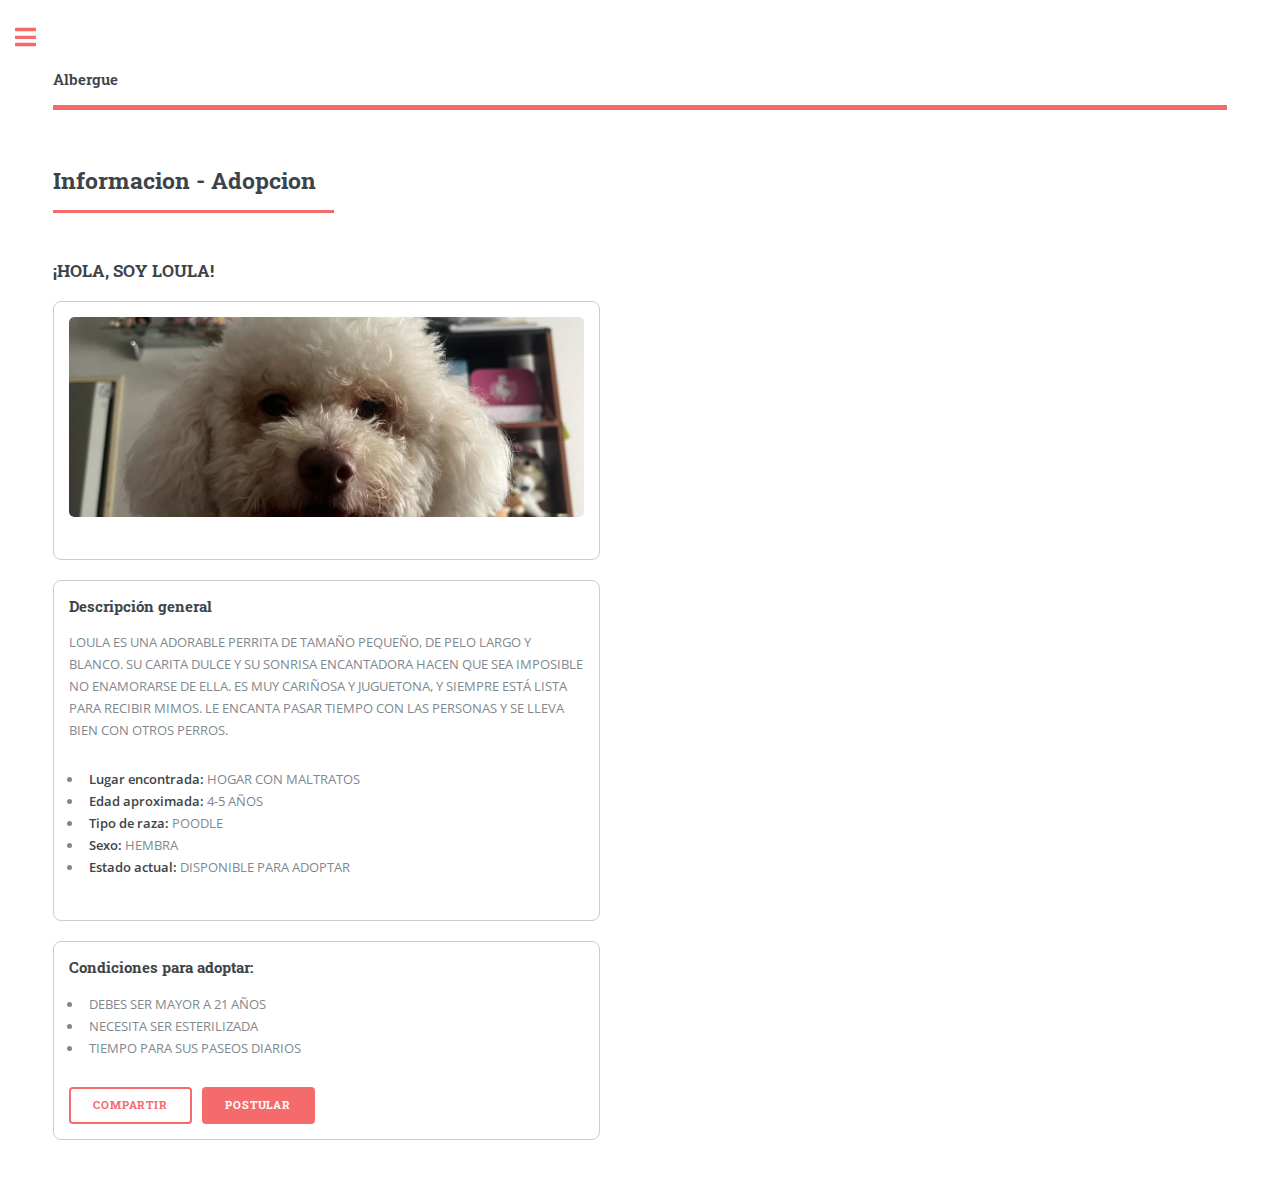
<file: Albergue_Formularios/adopcion1.html>
<!DOCTYPE HTML>
<html>
<head>
    <title>Informacion - Adopcion</title>
    <meta charset="utf-8" />
    <meta name="viewport" content="width=device-width, initial-scale=1, user-scalable=no" />
    <link rel="stylesheet" href="assets/css/main.css" />
    <link rel="stylesheet" href="estilo_publicaciones.css" />
</head>
<body class="is-preload">
    <div id="wrapper">
        <div id="main">
            <div class="inner">
                <header id="header">
                    <a href="Albergue.html" class="logo"><strong>Albergue</strong></a>
                </header>

                <section class="full-width-section">
                    <header class="major">
                        <h2>Informacion - Adopcion</h2>
                    </header>
                    <div class="posts">
                        <article class="full-width-article">
                            <h3>¡HOLA, SOY LOULA!</h3>
                            <div class="dog-profile">
                                <div class="column dog-image">
                                    <a href="#" class="image"><img src="loula.png" alt="Loula" /></a>
                                </div>
                                <div class="column dog-info">
                                    <h4>Descripción general</h4>
                                    <p>LOULA ES UNA ADORABLE PERRITA DE TAMAÑO PEQUEÑO, DE PELO LARGO Y BLANCO. SU CARITA DULCE Y SU SONRISA ENCANTADORA HACEN QUE SEA IMPOSIBLE NO ENAMORARSE DE ELLA. ES MUY CARIÑOSA Y JUGUETONA, Y SIEMPRE ESTÁ LISTA PARA RECIBIR MIMOS. LE ENCANTA PASAR TIEMPO CON LAS PERSONAS Y SE LLEVA BIEN CON OTROS PERROS.</p>
                                    <ul>
                                        <li><strong>Lugar encontrada:</strong> HOGAR CON MALTRATOS</li>
                                        <li><strong>Edad aproximada:</strong> 4-5 AÑOS</li>
                                        <li><strong>Tipo de raza:</strong> POODLE</li>
                                        <li><strong>Sexo:</strong> HEMBRA</li>
                                        <li><strong>Estado actual:</strong> DISPONIBLE PARA ADOPTAR</li>
                                    </ul>
                                </div>
                                <div class="column dog-adoption">
                                    <h4>Condiciones para adoptar:</h4>
                                    <ul>
                                        <li>DEBES SER MAYOR A 21 AÑOS</li>
                                        <li>NECESITA SER ESTERILIZADA</li>
                                        <li>TIEMPO PARA SUS PASEOS DIARIOS</li>
                                    </ul>
                                    <div class="adoption-buttons">
                                        <a href="#" class="button">Compartir</a>
                                        <a href="#" class="button primary">Postular</a>
                                    </div>
                                </div>
                            </div>
                        </article>
                    </div>
                </section>
            </div>
        </div>

        <div id="sidebar">
            <div class="inner">
                <nav id="menu">
                    <header class="major">
                        <h2>Menu</h2>
                    </header>
                    <ul>
                        <li><a href="Albergue.html">Inicio</a></li>
                        <li><a href="micuenta.html">Mi cuenta</a></li>
                        <li>
                            <span class="opener">Crear Publicaciones</span>
                            <ul>
                                <li><a href="Albergue_adopcion.html">Adopción</a></li>
                                <li><a href="Albergue_donacion.html">Donación</a></li>
                            </ul>
                        </li>
                        <li><a href="Hogares_temporales.html">Hogares Temporales</a></li>
                        <li>
                            <span class="opener">Mi Actividad</span>
                            <ul>
                                <li><a href="publicaciones.html">Publicaciones</a></li>
                                <li><a href="Eventos_beneficos.html">Eventos Beneficos</a></li>
                                <li><a href="Hogares.html">Hogares Temporales</a></li>
                            </ul>
                        </li>
                        <li><a href="Albergue_eventos.html">Eventos Beneficos</a></li>
                        <li><a href="inicio_sesion.html">Cerrar Sesión</a></li>
                    </ul>
                </nav>
            </div>
        </div>
    </div>

    <script src="assets/js/jquery.min.js"></script>
    <script src="assets/js/browser.min.js"></script>
    <script src="assets/js/breakpoints.min.js"></script>
    <script src="assets/js/util.js"></script>
    <script src="assets/js/main.js"></script>
</body>
</html>
</file>
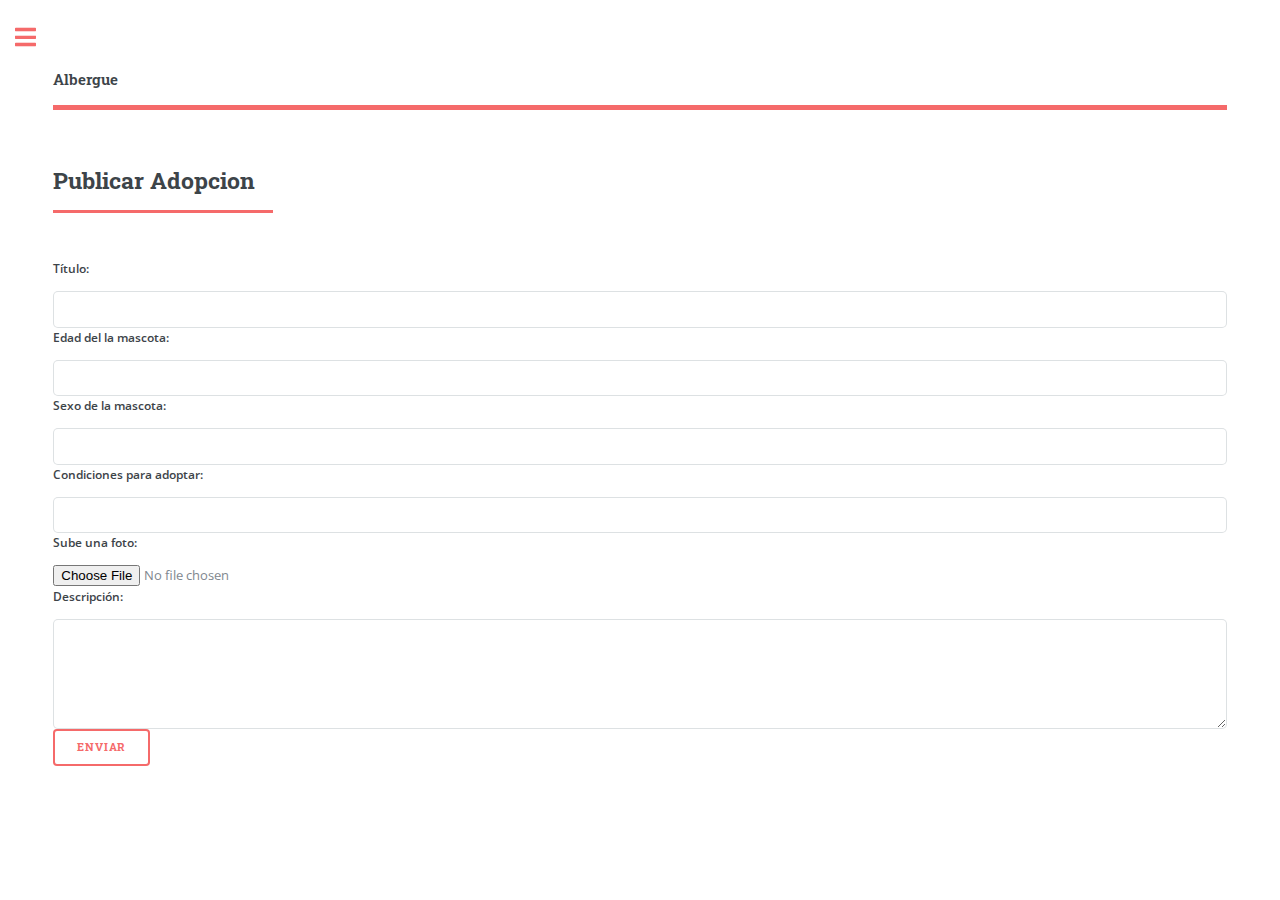
<file: Albergue_Formularios/Albergue_adopcion.html>
<!DOCTYPE HTML>

<html>
	<head>
		<title>Publicar Adopcion</title>
		<meta charset="utf-8" />
		<meta name="viewport" content="width=device-width, initial-scale=1, user-scalable=no" />
		<link rel="stylesheet" href="assets/css/main.css" />
	</head>
	<body class="is-preload">

		<div id="wrapper">
			<div id="main">
				<div class="inner">
					<header id="header">
						<a href="Albergue.html" class="logo"><strong>Albergue</strong></a>
					</header>

					<section>
						<header class="major">
							<h2>Publicar Adopcion</h2>
						</header>
						<div class="form-wrapper">
							<form id="contact-form" action="submit-form.html" method="post">
								<div class="form-group">
									<label for="titulo">Título:</label>
									<input type="text" id="titulo" name="titulo" required>
								</div>
								<div class="form-group">
									<label for="edad">Edad del la mascota:</label>
									<input type="text" id="edad" name="edad" required>
								</div>
								<div class="form-group">
									<label for="Sexo">Sexo de la mascota:</label>
									<input type="text" id="Sexo" name="Sexo" required>
								</div>
								<div class="form-group">
									<label for="condiciones">Condiciones para adoptar:</label>
									<input type="text" id="condiciones" name="condiciones" required>
								</div>
								<div class="form-group">
									<label for="photo">Sube una foto:</label>
									<input type="file" id="photo" name="photo" accept="image/*" required>
								</div>
								<div class="form-group">
									<label for="message">Descripción:</label>
									<textarea id="message" name="message" rows="4" required></textarea>
								</div>
								<div class="form-group">
									<button type="submit">Enviar</button>
								</div>
							</form>
						</div>
					</section>
				</div>
			</div>

			<div id="sidebar">
				<div class="inner">
					<nav id="menu">
						<header class="major">
							<h2>Menu</h2>
						</header>
						<ul>
							<li><a href="Albergue.html">Inicio</a></li>
							<li><a href="micuenta.html">Mi cuenta</a></li>
							<li>
								<span class="opener">Crear Publicaciones</span>
								<ul>
									<li><a href="Albergue_adopcion.html">Adopción</a></li>
									<li><a href="Albergue_donacion.html">Donación</a></li>
								</ul>
							</li>
							<li><a href="Hogares_temporales.html">Hogares Temporales</a></li>
							<li>
								<span class="opener">Mi Actividad</span>
								<ul>
									<li><a href="publicaciones.html">Publicaciones</a></li>
									<li><a href="Eventos_beneficos.html">Eventos Beneficos</a></li>
									<li><a href="Hogares.html">Hogares Temporales</a></li>
								</ul>
							</li>
                            <li><a href="Albergue_eventos.html">Eventos Beneficos</a></li>
							<li><a href="#">Cerrar Sesión</a></li>
						</ul>
					</nav>
					<section>
						<header class="major">
							<h2>Contáctanos</h2>
						</header>
						<p>Somos un albergue con ganas de ayudar a perritos.</p>
						<ul class="contact">
							<li class="icon solid fa-envelope"><a href="#">information@untitled.tld</a></li>
							<li class="icon solid fa-phone">(000) 000-0000</li>
							<li class="icon solid fa-home">1234 Somewhere Road #8254<br />
							Nashville, TN 00000-0000</li>
						</ul>
					</section>
				</div>
			</div>
		</div>
	<body>

	<script src="assets/js/jquery.min.js"></script>
	<script src="assets/js/browser.min.js"></script>
	<script src="assets/js/breakpoints.min.js"></script>
	<script src="assets/js/util.js"></script>
	<script src="assets/js/main.js"></script>
	</body>
</html>
</file>
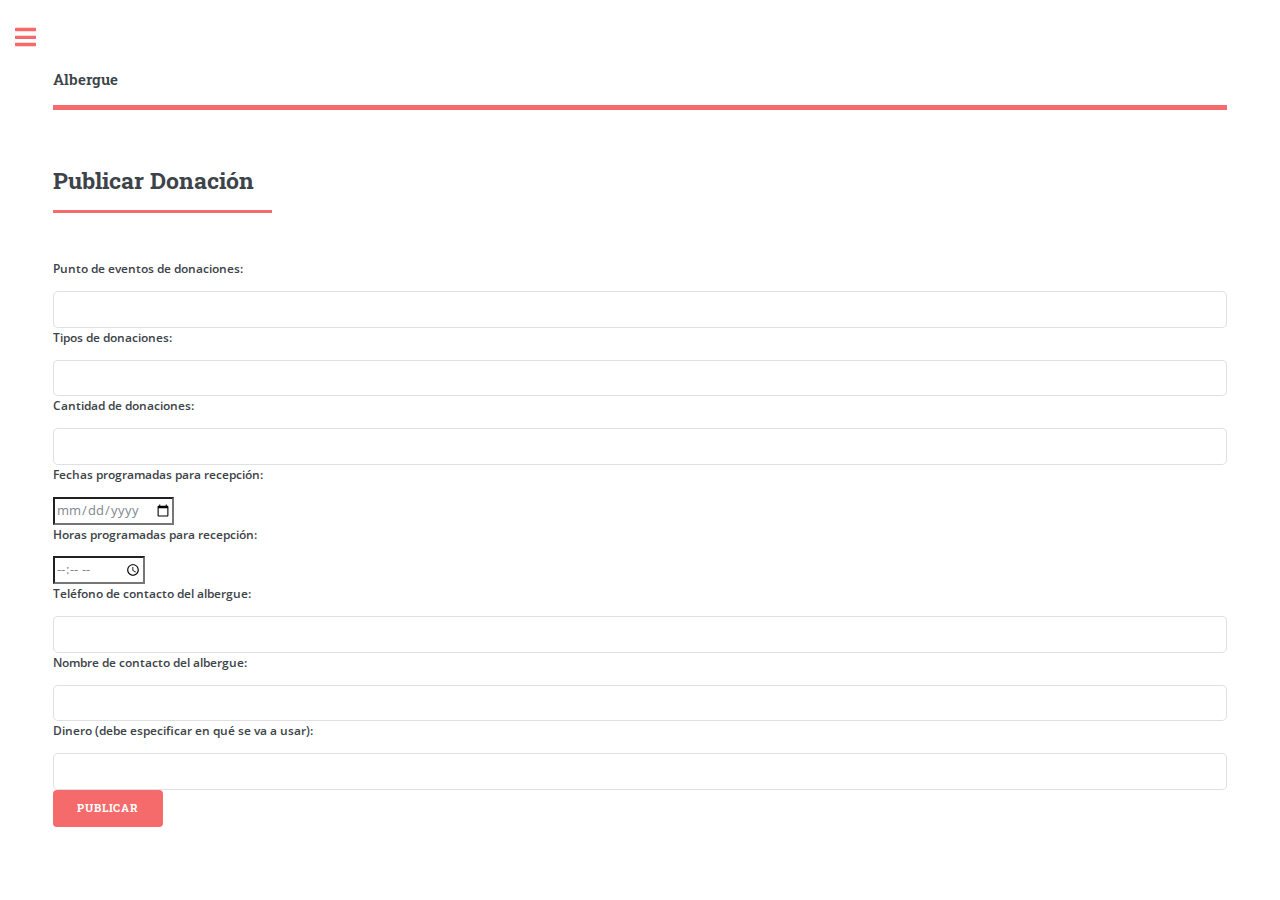
<file: Albergue_Formularios/Albergue_donacion.html>
<!DOCTYPE HTML>
<html>
	<head>
		<title>Publicar Donación</title>
		<meta charset="utf-8" />
		<meta name="viewport" content="width=device-width, initial-scale=1, user-scalable=no" />
		<link rel="stylesheet" href="assets/css/main.css" />
	</head>
	<body class="is-preload">

			<div id="wrapper">
					<div id="main">
						<div class="inner">
								<header id="header">
									<a href="Albergue.html" class="logo"><strong>Albergue</strong></a>
								</header>

								<section>
									<header class="major">
										<h2>Publicar Donación</h2>
									</header>

									<div class="donation-form">
										<form action="albergue.html" method="post">
											<div class="form-group">
												<label for="donation-point">Punto de eventos de donaciones:</label>
												<input type="text" id="donation-point" name="donation-point" required>
											</div>

											<div class="form-group">
												<label for="donation-type">Tipos de donaciones:</label>
												<input type="text" id="donation-type" name="donation-type" required>
											</div>

											<div class="form-group">
												<label for="donation-amount">Cantidad de donaciones:</label>
												<input type="text" id="donation-amount" name="donation-amount" required>
											</div>

											<div class="form-group">
												<label for="donation-dates">Fechas programadas para recepción:</label>
												<input type="date" id="donation-dates" name="donation-dates" required>
											</div>

											<div class="form-group">
												<label for="donation-times">Horas programadas para recepción:</label>
												<input type="time" id="donation-times" name="donation-times" required>
											</div>

											<div class="form-group">
												<label for="shelter-contact">Teléfono de contacto del albergue:</label>
												<input type="tel" id="shelter-contact" name="shelter-contact" required>
											</div>

											<div class="form-group">
												<label for="shelter-name">Nombre de contacto del albergue:</label>
												<input type="text" id="shelter-name" name="shelter-name" required>
											</div>

											<div class="form-group">
												<label for="funds-use">Dinero (debe especificar en qué se va a usar):</label>
												<input type="text" id="funds-use" name="funds-use" required>
											</div>

											<div class="form-group">
												<button type="submit" class="button primary">Publicar</button>
											</div>
										</form>
									</div>
								</section>
						</div>
					</div>

					<div id="sidebar">
						<div class="inner">
								<nav id="menu">
									<header class="major">
										<h2>Menu</h2>
									</header>
									<ul>
										<li><a href="Albergue.html">Inicio</a></li>
										<li><a href="micuenta.html">Mi cuenta</a></li>
										
										<li>
											<span class="opener">Crear Publicaciones</span>
											<ul>
												<li><a href="Albergue_adopcion.html">Adopción</a></li>
												<li><a href="Albergue_donacion.html">Donación</a></li>
											</ul>
										</li>
										<li>
											<span class="opener">Hogares Temporales</span>
											<ul>
												<li><a href="Hogares_temporales.html">Hogares disponibles</a></li>
												<li><a href="Hogares.html">Mi actividad</a></li>
											</ul>
										</li>
										<li>
											<span class="opener">Mis Actividades</span>
											<ul>
												<li><a href="publicaciones.html">Publicaciones</a></li>
												<li><a href="Eventos_beneficos.html">Eventos Beneficos</a></li>
											</ul>
										</li>
										<li><a href="Albergue_eventos.html">Eventos Beneficos</a></li>
										<li><a href="inicio_sesion.html">Cerrar Sesión</a></li>
									</ul>
								</nav>
							
								<section>
									<header class="major">
										<h2>Contáctanos</h2>
									</header>
									<p>Somos un albergue con ganas de ayudar a perritos.</p>
									<ul class="contact">
										<li class="icon solid fa-envelope"><a href="#">information@untitled.tld</a></li>
										<li class="icon solid fa-phone">(000) 000-0000</li>
										<li class="icon solid fa-home">1234 Somewhere Road #8254<br />
										Nashville, TN 00000-0000</li>
									</ul>
								</section>
						</div>
					</div>

			</div>

			<script src="assets/js/jquery.min.js"></script>
			<script src="assets/js/browser.min.js"></script>
			<script src="assets/js/breakpoints.min.js"></script>
			<script src="assets/js/util.js"></script>
			<script src="assets/js/main.js"></script>

	</body>
</html>
</file>
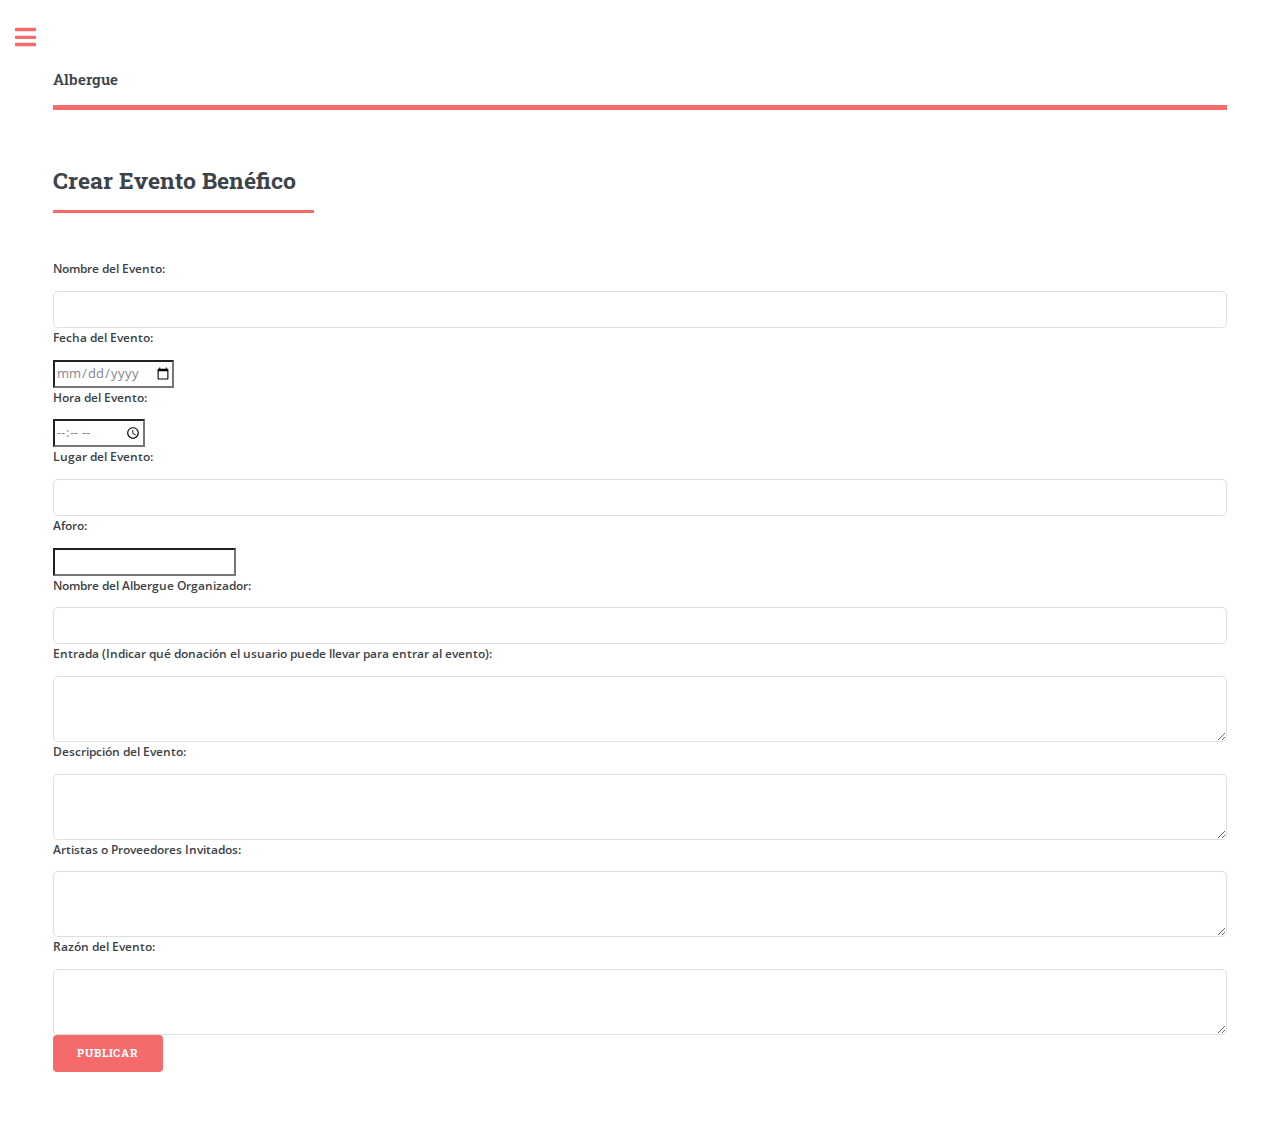
<file: Albergue_Formularios/Albergue_eventos.html>
<!DOCTYPE HTML>
<html>
	<head>
		<title>Crear Evento Benéfico</title>
		<meta charset="utf-8" />
		<meta name="viewport" content="width=device-width, initial-scale=1, user-scalable=no" />
		<link rel="stylesheet" href="assets/css/main.css" />
	</head>
	<body class="is-preload">
			<div id="wrapper">
					<div id="main">
						<div class="inner">
								<header id="header">
									<a href="Albergue.html" class="logo"><strong>Albergue</strong></a>
								</header>

								<section>
									<header class="major">
										<h2>Crear Evento Benéfico</h2>
									</header>
									<div class="form-container">
										<form action="albergue.html" method="post">
											<div class="form-group">
												<label for="nombre-evento">Nombre del Evento:</label>
												<input type="text" id="nombre-evento" name="nombre-evento" required>
												
												<label for="fecha-evento">Fecha del Evento:</label>
												<input type="date" id="fecha-evento" name="fecha-evento" required>
												
												<label for="hora-evento">Hora del Evento:</label>
												<input type="time" id="hora-evento" name="hora-evento" required>
												
												<label for="lugar-evento">Lugar del Evento:</label>
												<input type="text" id="lugar-evento" name="lugar-evento" required>
												
												<label for="aforo">Aforo:</label>
												<input type="number" id="aforo" name="aforo" required>
												
												<label for="nombre-albergue">Nombre del Albergue Organizador:</label>
												<input type="text" id="nombre-albergue" name="nombre-albergue" required>
											</div>
											
											<div class="form-group">
												<label for="entrada">Entrada (Indicar qué donación el usuario puede llevar para entrar al evento):</label>
												<textarea id="entrada" name="entrada" required></textarea>
												
												<label for="descripcion">Descripción del Evento:</label>
												<textarea id="descripcion" name="descripcion" required></textarea>
												
												<label for="artistas">Artistas o Proveedores Invitados:</label>
												<textarea id="artistas" name="artistas" required></textarea>
												
												<label for="razon">Razón del Evento:</label>
												<textarea id="razon" name="razon" required></textarea>
											</div>
											
											<button type="submit" class="button primary">Publicar</button>
										</form>
									</div>
								</section>

						</div>
					</div>

					<div id="sidebar">
						<div class="inner">
								<nav id="menu">
									<header class="major">
										<h2>Menu</h2>
									</header>
									<ul>
										<li><a href="Albergue.html">Inicio</a></li>
										<li><a href="micuenta.html">Mi cuenta</a></li>
										
										<li>
											<span class="opener">Crear Publicaciones</span>
											<ul>
												<li><a href="Albergue_adopcion.html">Adopción</a></li>
												<li><a href="Albergue_donacion.html">Donación</a></li>
											</ul>
										</li>
										<li>
											<span class="opener">Hogares Temporales</span>
											<ul>
												<li><a href="Hogares_temporales.html">Hogares disponibles</a></li>
												<li><a href="Hogares.html">Mi actividad</a></li>
											</ul>
										</li>
										<li>
											<span class="opener">Mis Actividades</span>
											<ul>
												<li><a href="publicaciones.html">Publicaciones</a></li>
												<li><a href="Eventos_beneficos.html">Eventos Beneficos</a></li>
											</ul>
										</li>
										<li><a href="Albergue_eventos.html">Eventos Beneficos</a></li>
										<li><a href="inicio_sesion.html">Cerrar Sesión</a></li>
									</ul>
								</nav>

								<section>
									<header class="major">
										<h2>Contactanos</h2>
									</header>
									<p>Somos un albergue gosu con ganas de ayudar a perritos </p>
									<ul class="contact">
										<li class="icon solid fa-envelope"><a href="#">information@untitled.tld</a></li>
										<li class="icon solid fa-phone">(000) 000-0000</li>
										<li class="icon solid fa-home">1234 Somewhere Road #8254<br />
										Nashville, TN 00000-0000</li>
									</ul>
								</section>
						</div>
					</div>

			</div>

			<script src="assets/js/jquery.min.js"></script>
			<script src="assets/js/browser.min.js"></script>
			<script src="assets/js/breakpoints.min.js"></script>
			<script src="assets/js/util.js"></script>
			<script src="assets/js/main.js"></script>

	</body>
</html>
</file>
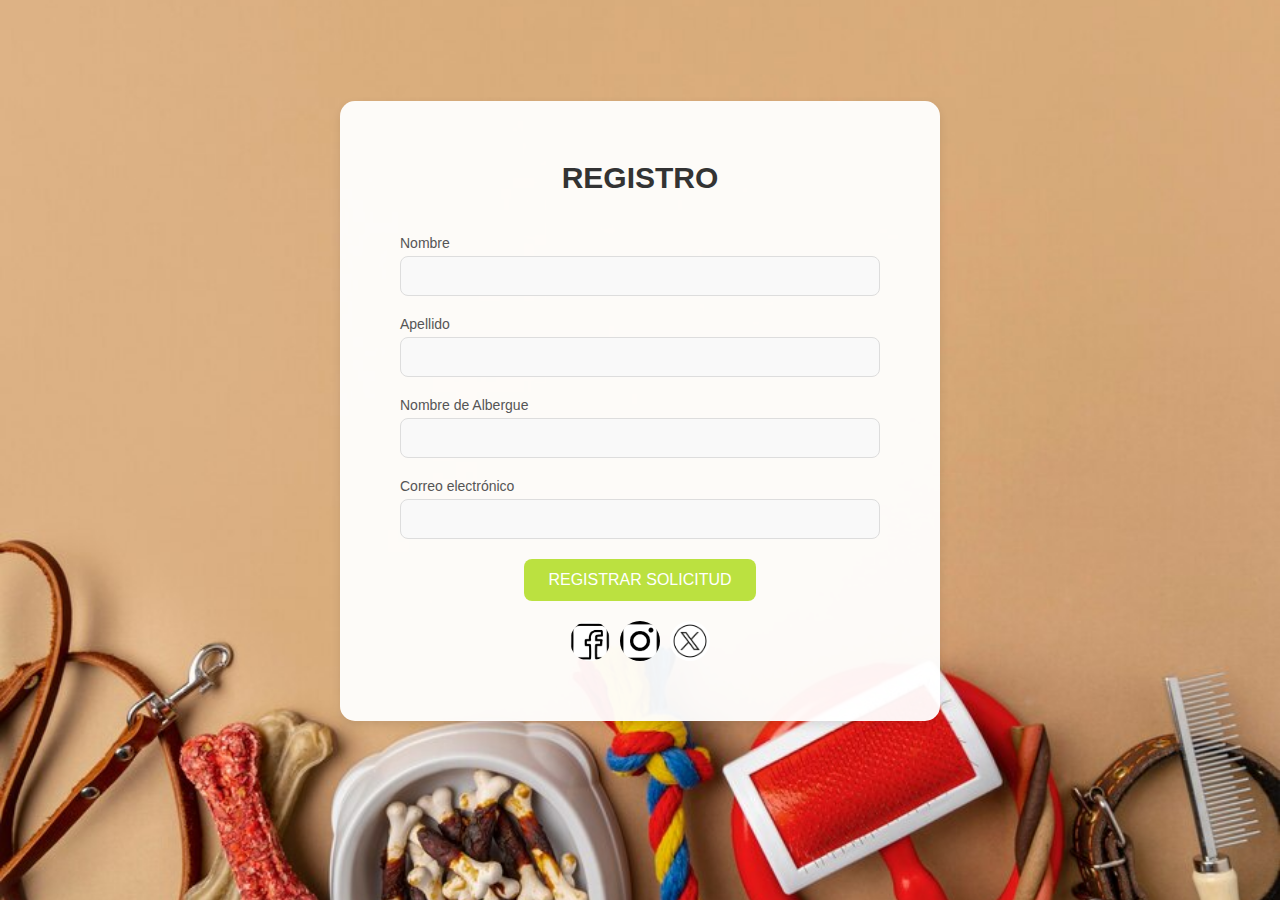
<file: Albergue_Formularios/crear_albergue.html>
<!DOCTYPE html>
<html lang="es">
<head>
    <meta charset="UTF-8">
    <meta name="viewport" content="width=device-width, initial-scale=1.0">
    <title>Registro de Albergue</title>
    <link rel="stylesheet" href="crear_albergue.css">
</head>
<body>
    <div class="container">
        <div class="form">
            <h1 class="title">REGISTRO</h1>
            <form id="registrationForm" onsubmit="return validateForm()">
                <div class="input-grid">
                    <div class="input-container">
                        <label for="nombre">Nombre</label>
                        <input type="text" id="nombre" class="input" required>
                    </div>
                    <div class="input-container">
                        <label for="apellido">Apellido</label>
                        <input type="text" id="apellido" class="input" required>
                    </div>
                    <div class="input-container">
                        <label for="nombre-albergue">Nombre de Albergue</label>
                        <input type="text" id="nombre-albergue" class="input" required>
                    </div>
                    <div class="input-container">
                        <label for="correo">Correo electrónico</label>
                        <input type="email" id="correo" class="input" required>
                    </div>
                </div>
                <div class="button-container">
                    <button type="submit" class="button registrarse">REGISTRAR SOLICITUD</button>
                </div>
            </form>
            <div class="social-icons">
                <div class="social-icon facebook"></div>
                <div class="social-icon instagram"></div>
                <div class="social-icon twitter"></div>
            </div>
        </div>
    </div>
    
    <script>
    function validateForm() {
        var inputs = document.getElementsByTagName('input');
        for (var i = 0; i < inputs.length; i++) {
            if (inputs[i].hasAttribute('required') && inputs[i].value === '') {
                alert('Por favor, complete todos los campos obligatorios.');
                return false;
            }
        }
        alert('Formulario enviado con éxito!');
        return false;
    }
    </script>
</body>
</html>
</file>
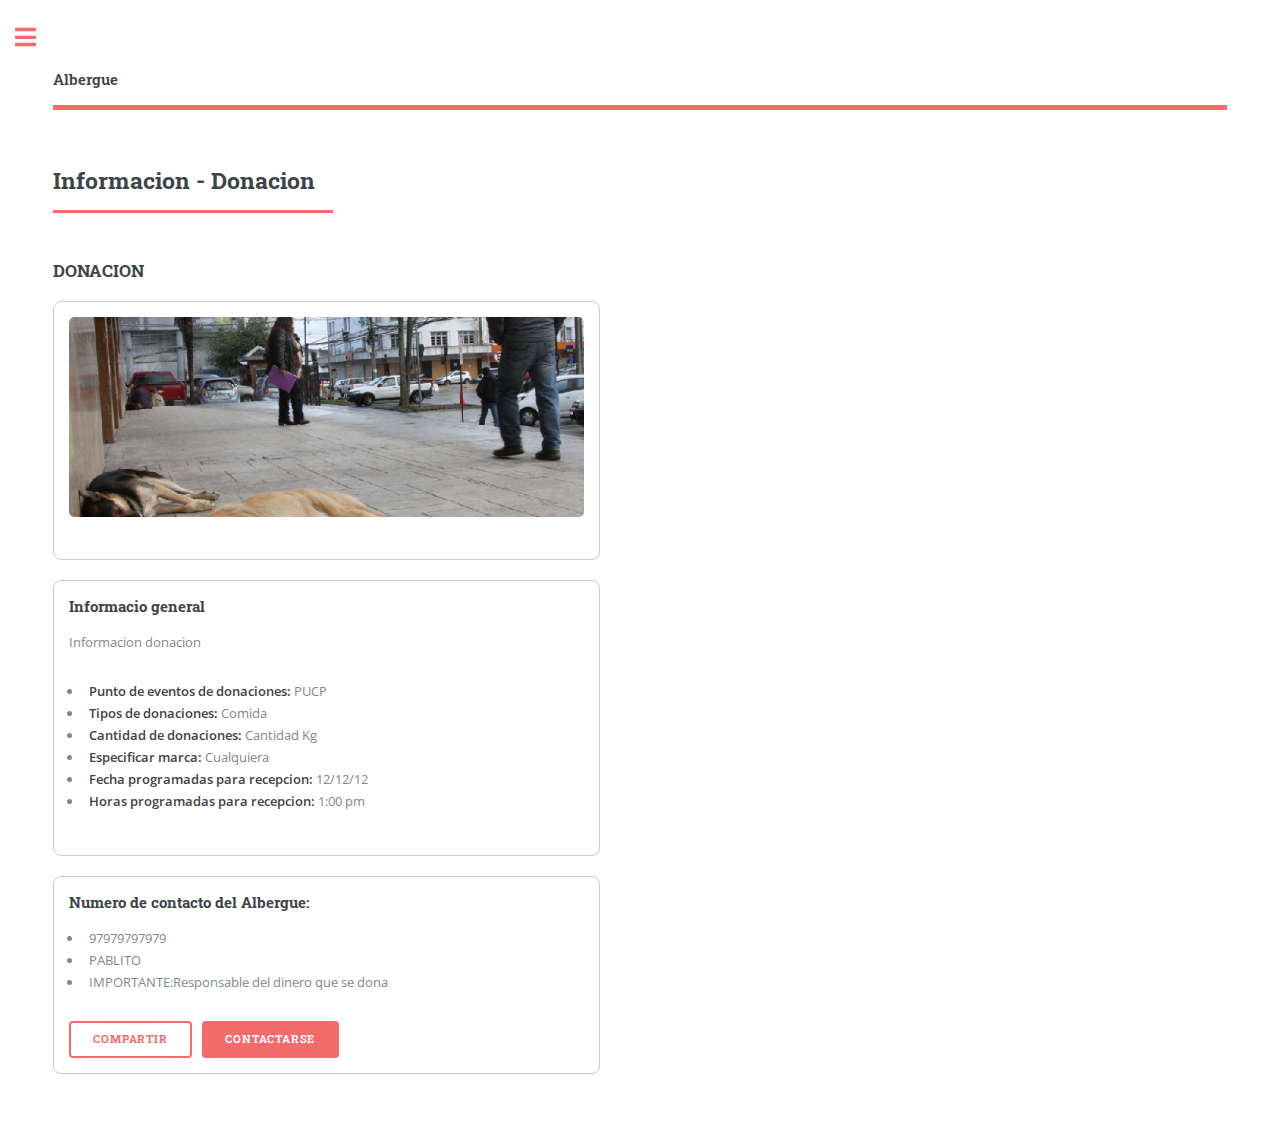
<file: Albergue_Formularios/donacion1.html>
<!DOCTYPE HTML>
<html>
<head>
    <title>Informacion - Donacion</title>
    <meta charset="utf-8" />
    <meta name="viewport" content="width=device-width, initial-scale=1, user-scalable=no" />
    <link rel="stylesheet" href="assets/css/main.css" />
    <link rel="stylesheet" href="estilo_publicaciones.css" />
</head>
<body class="is-preload">
    <div id="wrapper">
        <div id="main">
            <div class="inner">
                <header id="header">
                    <a href="Albergue.html" class="logo"><strong>Albergue</strong></a>
                </header>

                <section class="full-width-section">
                    <header class="major">
                        <h2>Informacion - Donacion</h2>
                    </header>
                    <div class="posts">
                        <article class="full-width-article">
                            <h3> DONACION </h3>
                            <div class="dog-profile">
                                <div class="column dog-image">
                                    <a href="#" class="image"><img src="foto4.png" alt="Loula" /></a>
                                </div>
                                <div class="column dog-info">
                                    <h4>Informacio general</h4>
                                    <p> Informacion donacion</p>
                                    <ul>
                                        <li><strong>Punto de eventos de donaciones:</strong> PUCP</li>
                                        <li><strong>Tipos de donaciones:</strong> Comida</li>
                                        <li><strong>Cantidad de donaciones:</strong> Cantidad Kg</li>
                                        <li><strong>Especificar marca:</strong> Cualquiera</li>
                                        <li><strong>Fecha programadas para recepcion:</strong> 12/12/12</li>
                                        <li><strong>Horas programadas para recepcion:</strong> 1:00 pm</li>
                                        
                                                                                                                              
                                    </ul>
                                </div>
                                <div class="column dog-adoption">
                                    <h4>Numero de contacto del Albergue:</h4>
                                    <ul>
                                        <li>97979797979</li>
                                        <li>PABLITO</li>
                                        <li>IMPORTANTE:Responsable del dinero que se dona</li>
                                                                                    
                                    </ul>
                                    <div class="adoption-buttons">
                                        <a href="#" class="button">Compartir</a>
                                        <a href="#" class="button primary">Contactarse</a>
                                    </div>
                                </div>
                            </div>
                        </article>
                    </div>
                </section>
            </div>
        </div>

        <div id="sidebar">
            <div class="inner">
                <nav id="menu">
                    <header class="major">
                        <h2>Menu</h2>
                    </header>
                    <ul>
                        <li><a href="Albergue.html">Inicio</a></li>
                        <li><a href="micuenta.html">Mi cuenta</a></li>
                        <li>
                            <span class="opener">Crear Publicaciones</span>
                            <ul>
                                <li><a href="Albergue_adopcion.html">Adopción</a></li>
                                <li><a href="Albergue_donacion.html">Donación</a></li>
                            </ul>
                        </li>
                        <li>
                            <span class="opener">Hogares Temporales</span>
                            <ul>
                                <li><a href="Hogares_temporales.html">Hogares disponibles</a></li>
                                <li><a href="Hogares.html">Mi actividad</a></li>
                            </ul>
                        </li>
                        <li>
                            <span class="opener">Mis Actividades</span>
                            <ul>
                                <li><a href="publicaciones.html">Publicaciones</a></li>
                                <li><a href="Eventos_beneficos.html">Eventos Beneficos</a></li>
                            </ul>
                        </li>
                        <li><a href="Albergue_eventos.html">Eventos Beneficos</a></li>
                        <li><a href="#">Cerrar Sesión</a></li>
                    </ul>
                </nav>
            </div>
        </div>
    </div>

    <script src="assets/js/jquery.min.js"></script>
    <script src="assets/js/browser.min.js"></script>
    <script src="assets/js/breakpoints.min.js"></script>
    <script src="assets/js/util.js"></script>
    <script src="assets/js/main.js"></script>
</body>
</html>
</file>
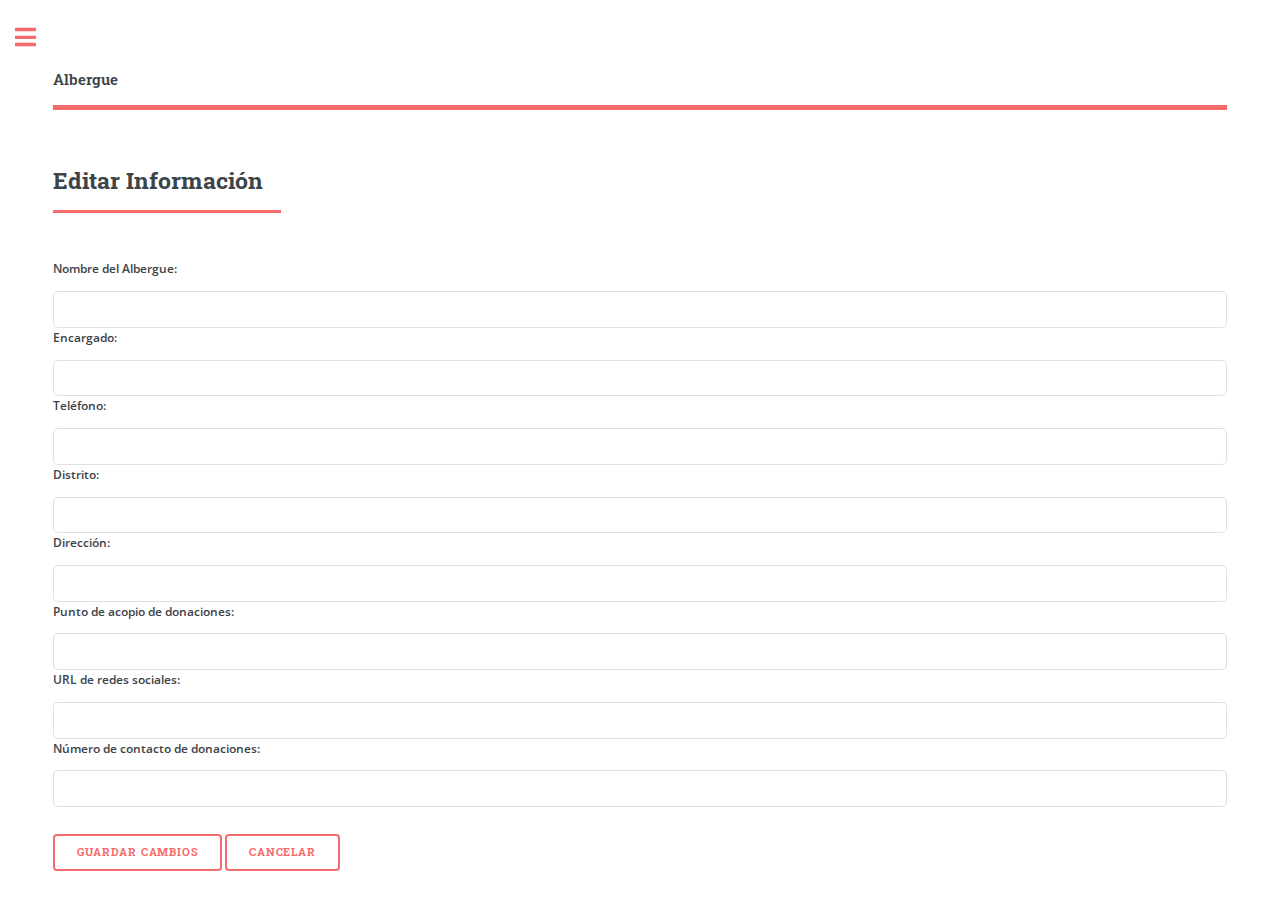
<file: Albergue_Formularios/editar_informacion.html>
<!DOCTYPE HTML>
<html>
	<head>
		<title>Editar Mi Cuenta</title>
		<meta charset="utf-8" />
		<meta name="viewport" content="width=device-width, initial-scale=1, user-scalable=no" />
		<link rel="stylesheet" href="assets/css/main.css" />
	</head>
	<body class="is-preload">

		<div id="wrapper">
			<div id="main">
				<div class="inner">

					<header id="header">
						<a href="temp.html" class="logo"><strong>Albergue</strong></a>
					</header>

					<section>
						<header class="major">
							<h2>Editar Información</h2>
						</header>
						
						<form id="edit-account-form">
							<div>
								<label for="edit-shelter-name">Nombre del Albergue:</label>
								<input type="text" id="edit-shelter-name" name="shelter-name" required>
							</div>
							<div>
								<label for="edit-manager">Encargado:</label>
								<input type="text" id="edit-manager" name="manager" required>
							</div>
							<div>
								<label for="edit-phone">Teléfono:</label>
								<input type="text" id="edit-phone" name="phone" required>
							</div>
							<div>
								<label for="edit-district">Distrito:</label>
								<input type="text" id="edit-district" name="district" required>
							</div>
							<div>
								<label for="edit-address">Dirección:</label>
								<input type="text" id="edit-address" name="address" required>
							</div>
							<div>
								<label for="edit-donation-point">Punto de acopio de donaciones:</label>
								<input type="text" id="edit-donation-point" name="donation-point" required>
							</div>
							<div>
								<label for="edit-social-url">URL de redes sociales:</label>
								<input type="url" id="edit-social-url" name="social-url" required>
							</div>
							<div>
								<label for="edit-donation-contact">Número de contacto de donaciones:</label>
								<input type="text" id="edit-donation-contact" name="donation-contact" required>
							</div>
						</form>
						<button type="button" id="save-changes-btn">Guardar Cambios</button>
						<button type="button" id="cancel-edit-btn">Cancelar</button>
                        <p id="error-message" style="color: red; display: none;">Todos los campos deben ser completados.</p>
					</section>

				</div>
			</div>
            <div id="sidebar">
				<div class="inner">
					<nav id="menu">
						<header class="major">
							<h2>Menu</h2>
						</header>
						<ul>
							<li><a href="Albergue.html">Inicio</a></li>
							<li><a href="micuenta.html">Mi cuenta</a></li>
							<li>
								<span class="opener">Crear Publicaciones</span>
								<ul>
									<li><a href="Albergue_adopcion.html">Adopción</a></li>
									<li><a href="Albergue_donacion.html">Donación</a></li>
								</ul>
							</li>
                            <li>
                                <span class="opener">Hogares Temporales</span>
                                <ul>
                                    <li><a href="Hogares_temporales.html">Hogares disponibles</a></li>
                                    <li><a href="Hogares.html">Mi actividad</a></li>
                                </ul>
                            </li>
                            <li>
                                <span class="opener">Mis Actividades</span>
                                <ul>
                                    <li><a href="publicaciones.html">Publicaciones</a></li>
                                    <li><a href="Eventos_beneficos.html">Eventos Beneficos</a></li>
                                </ul>
                            </li>
							<li><a href="Albergue_eventos.html">Eventos Beneficos</a></li>
							<li><a href="inicio_sesion.html">Cerrar Sesión</a></li>
						</ul>
					</nav>

					<section>
						<header class="major">
							<h2>Contactanos</h2>
						</header>
						<p>Somos un albergue gosu con ganas de ayudar a perritos </p>
						<ul class="contact">
							<li class="icon solid fa-envelope"><a href="#">information@untitled.tld</a></li>
							<li class="icon solid fa-phone">(000) 000-0000</li>
							<li class="icon solid fa-home">1234 Somewhere Road #8254<br />Nashville, TN 00000-0000</li>
						</ul>
					</section>
				</div>
			</div>
		</div>

		<script src="assets/js/jquery.min.js"></script>
		<script src="assets/js/browser.min.js"></script>
		<script src="assets/js/breakpoints.min.js"></script>
		<script src="assets/js/util.js"></script>
		<script src="assets/js/main.js"></script>

		<script>
            
            window.addEventListener('load', function() {
                document.getElementById('edit-shelter-name').value = localStorage.getItem('shelterName') || '';
                document.getElementById('edit-manager').value = localStorage.getItem('manager') || '';
                document.getElementById('edit-phone').value = localStorage.getItem('phone') || '';
                document.getElementById('edit-district').value = localStorage.getItem('district') || '';
                document.getElementById('edit-address').value = localStorage.getItem('address') || '';
                document.getElementById('edit-donation-point').value = localStorage.getItem('donationPoint') || '';
                document.getElementById('edit-social-url').value = localStorage.getItem('socialUrl') || '';
                document.getElementById('edit-donation-contact').value = localStorage.getItem('donationContact') || '';
            });

            document.getElementById('save-changes-btn').addEventListener('click', function() {
                let shelterName = document.getElementById('edit-shelter-name').value;
                let manager = document.getElementById('edit-manager').value;
                let phone = document.getElementById('edit-phone').value;
                let district = document.getElementById('edit-district').value;
                let address = document.getElementById('edit-address').value;
                let donationPoint = document.getElementById('edit-donation-point').value;
                let socialUrl = document.getElementById('edit-social-url').value;
                let donationContact = document.getElementById('edit-donation-contact').value;

                if (!shelterName || !manager || !phone || !district || !address || !donationPoint || !socialUrl || !donationContact) {
                    document.getElementById('error-message').style.display = 'block';
                    return;
                }
        
                document.getElementById('error-message').style.display = 'none';
        
                localStorage.setItem('shelterName', shelterName);
                localStorage.setItem('manager', manager);
                localStorage.setItem('phone', phone);
                localStorage.setItem('district', district);
                localStorage.setItem('address', address);
                localStorage.setItem('donationPoint', donationPoint);
                localStorage.setItem('socialUrl', socialUrl);
                localStorage.setItem('donationContact', donationContact);
        
                window.location.href = "micuenta.html";
            });

            document.getElementById('cancel-edit-btn').addEventListener('click', function() {
                window.location.href = "micuenta.html";
            });
        </script>
        
	</body>
</html>
</file>
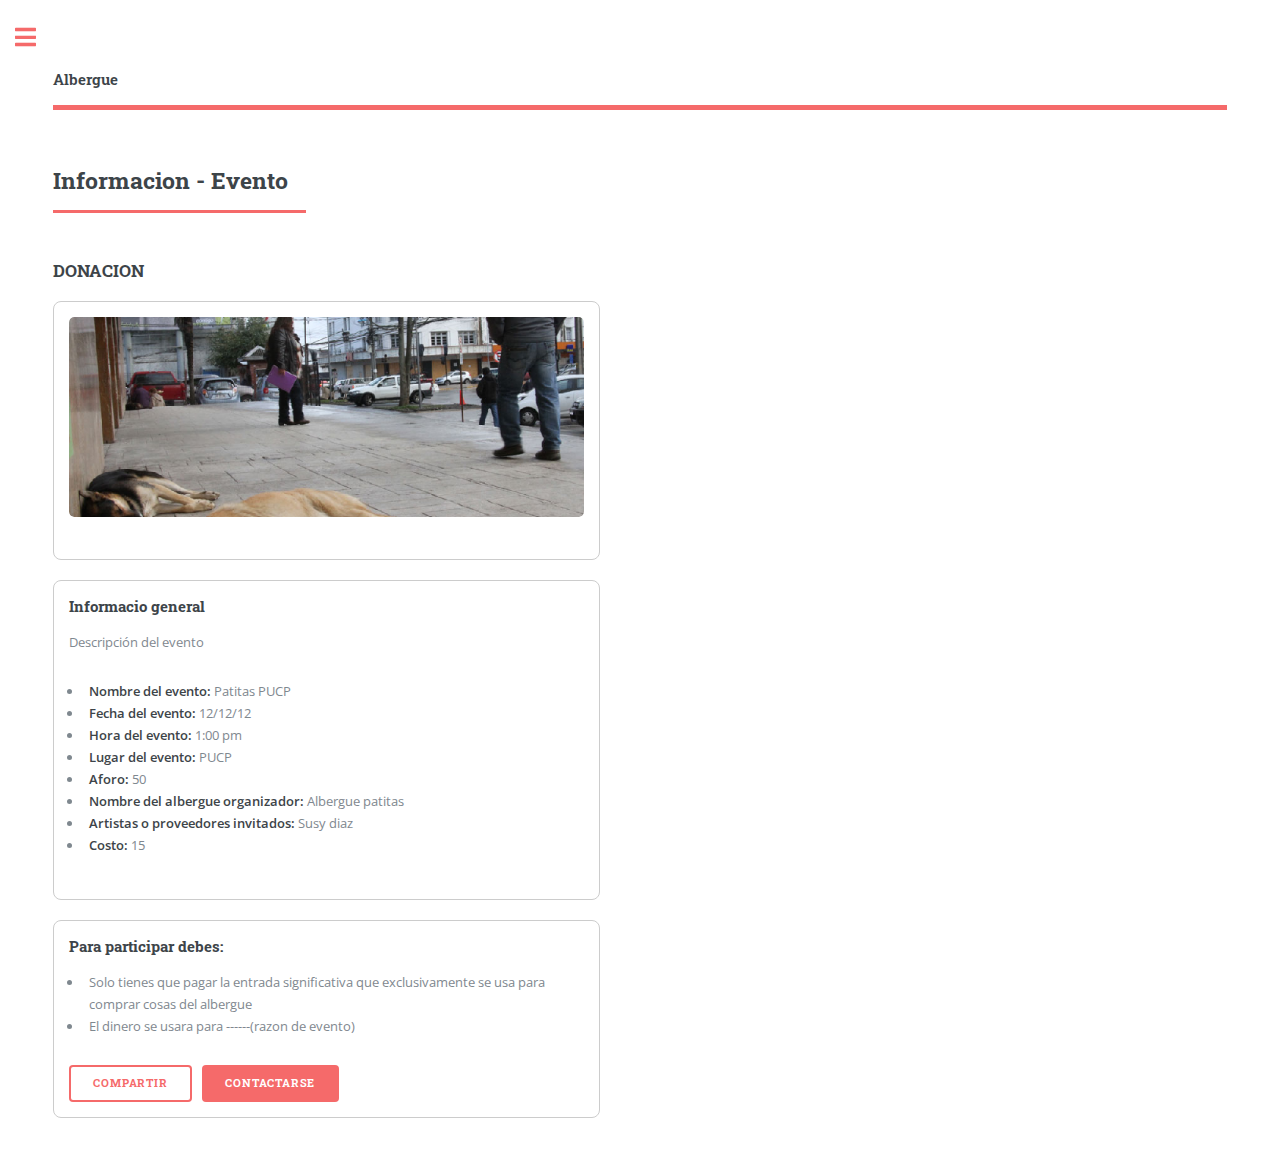
<file: Albergue_Formularios/evento1.html>
<!DOCTYPE HTML>
<html>
<head>
    <title>Informacion - Evento</title>
    <meta charset="utf-8" />
    <meta name="viewport" content="width=device-width, initial-scale=1, user-scalable=no" />
    <link rel="stylesheet" href="assets/css/main.css" />
    <link rel="stylesheet" href="estilo_publicaciones.css" />
</head>
<body class="is-preload">
    <div id="wrapper">
        <div id="main">
            <div class="inner">
                <header id="header">
                    <a href="Albergue.html" class="logo"><strong>Albergue</strong></a>
                </header>

                <section class="full-width-section">
                    <header class="major">
                        <h2>Informacion - Evento</h2>
                    </header>
                    <div class="posts">
                        <article class="full-width-article">
                            <h3> DONACION </h3>
                            <div class="dog-profile">
                                <div class="column dog-image">
                                    <a href="#" class="image"><img src="foto4.png" alt="Loula" /></a>
                                </div>
                                <div class="column dog-info">
                                    <h4>Informacio general</h4>
                                    <p> Descripción del evento</p>
                                    <ul>
                                        <li><strong>Nombre del evento:</strong> Patitas PUCP</li>
                                        <li><strong>Fecha del evento:</strong> 12/12/12</li>
                                        <li><strong>Hora del evento:</strong> 1:00 pm</li>
                                        <li><strong>Lugar del evento:</strong> PUCP</li>
                                        <li><strong>Aforo:</strong> 50</li>
                                        <li><strong>Nombre del albergue organizador: </strong> Albergue patitas</li>
                                        <li><strong>Artistas o proveedores invitados: </strong> Susy diaz</li>
                                        <li><strong>Costo:</strong> 15</li>                                                                                   
                                    </ul>
                                </div>
                                <div class="column dog-adoption">
                                    <h4>Para participar debes:</h4>
                                    <ul>
                                        <li>Solo tienes que pagar la entrada significativa que exclusivamente se usa para comprar cosas del albergue</li>
                                        <li>El dinero se usara para ------(razon de evento)</li>        
                                                                                    
                                    </ul>
                                    <div class="adoption-buttons">
                                        <a href="#" class="button">Compartir</a>
                                        <a href="#" class="button primary">Contactarse</a>
                                    </div>
                                </div>
                            </div>
                        </article>
                    </div>
                </section>
            </div>
        </div>

        <div id="sidebar">
            <div class="inner">
                <nav id="menu">
                    <header class="major">
                        <h2>Menu</h2>
                    </header>
                    <ul>
                        <li><a href="Albergue.html">Inicio</a></li>
                        <li><a href="micuenta.html">Mi cuenta</a></li>
                        <li>
                            <span class="opener">Crear Publicaciones</span>
                            <ul>
                                <li><a href="Albergue_adopcion.html">Adopción</a></li>
                                <li><a href="Albergue_donacion.html">Donación</a></li>
                            </ul>
                        </li>
                        <li>
                            <span class="opener">Hogares Temporales</span>
                            <ul>
                                <li><a href="Hogares_temporales.html">Hogares disponibles</a></li>
                                <li><a href="Hogares.html">Mi actividad</a></li>
                            </ul>
                        </li>
                        <li>
                            <span class="opener">Mis Actividades</span>
                            <ul>
                                <li><a href="publicaciones.html">Publicaciones</a></li>
                                <li><a href="Eventos_beneficos.html">Eventos Beneficos</a></li>
                            </ul>
                        </li>
                        <li><a href="Albergue_eventos.html">Eventos Beneficos</a></li>
                        <li><a href="inicio_sesion.html">Cerrar Sesión</a></li>
                    </ul>
                </nav>
            </div>
        </div>
    </div>

    <script src="assets/js/jquery.min.js"></script>
    <script src="assets/js/browser.min.js"></script>
    <script src="assets/js/breakpoints.min.js"></script>
    <script src="assets/js/util.js"></script>
    <script src="assets/js/main.js"></script>
</body>
</html>
</file>
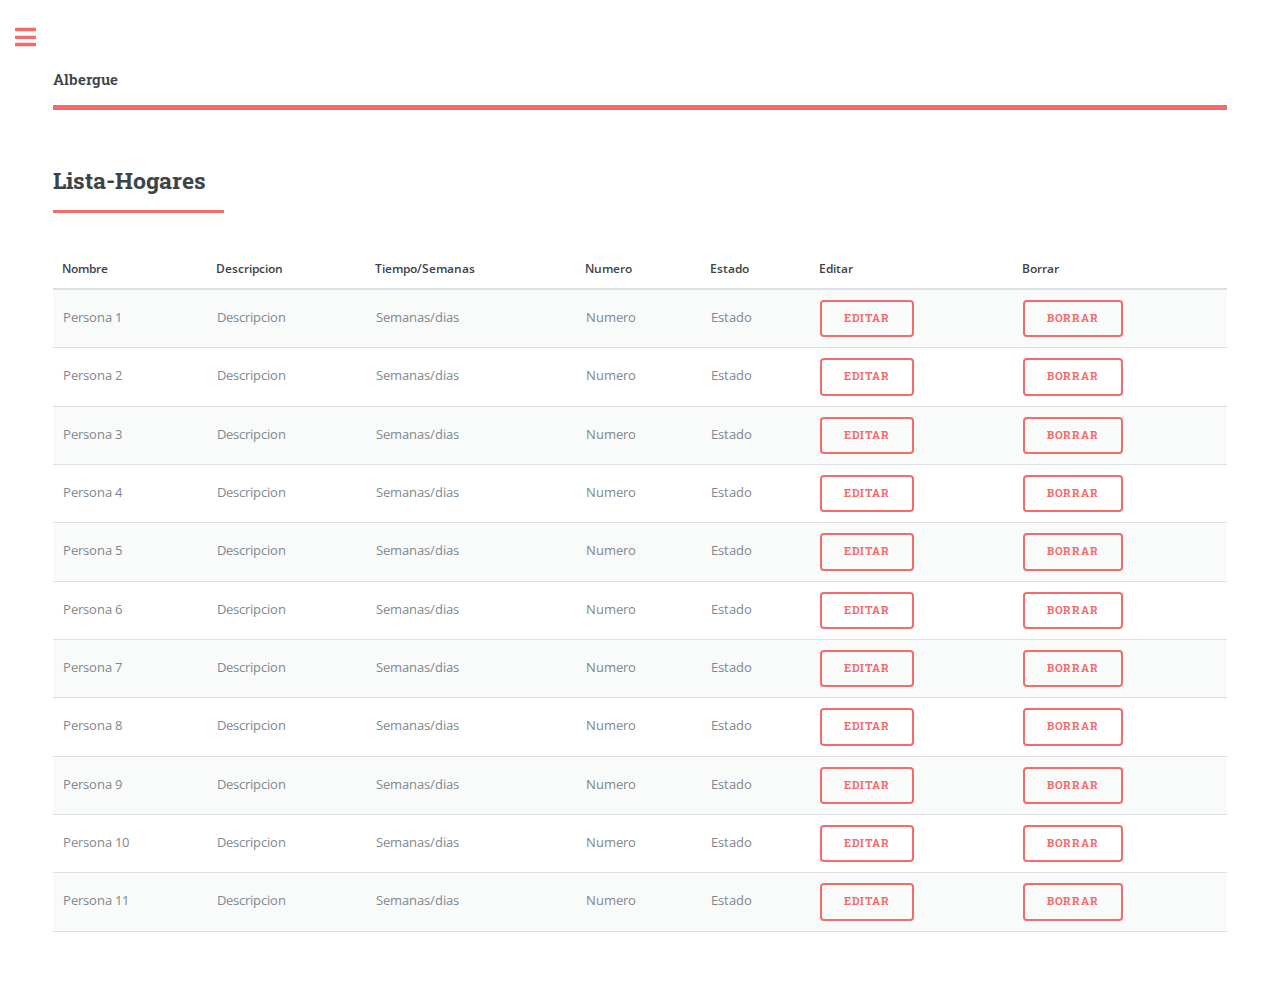
<file: Albergue_Formularios/Eventos_beneficos.html>
<!DOCTYPE HTML>
<html>
	<head>
		<title>Lista-Eventos Beneficos</title>
		<meta charset="utf-8" />
		<meta name="viewport" content="width=device-width, initial-scale=1, user-scalable=no" />
		<link rel="stylesheet" href="assets/css/main.css" />
		<link rel="stylesheet" href="https://cdn.datatables.net/2.1.6/css/dataTables.dataTables.min.css" />
	</head>
	<body class="is-preload">
			<div id="wrapper">
					<div id="main">
						<div class="inner">
								<header id="header">
									<a href="Albergue.html" class="logo"><strong>Albergue</strong></a>
								</header>
								<section>
									<header class="major">
										<h2>Lista-Hogares</h2>
									</header>
								<div class="table-wrapper">
									<table id="myTable">
										<thead>
											<tr>
												<th>Nombre</th>
												<th>Descripcion</th>
												<th>Tiempo/Semanas</th>
												<th>Numero</th>
												<th>Estado</th>
												<th>Editar</th>
												<th>Borrar</th>
											</tr>
										</thead>
										<tbody>
											<tr>
												<td>Persona 1</td>
												<td>Descripcion</td>
												<td>Semanas/dias</td>
												<td>Numero</td>
												<td>Estado</td>
												<td><button type="button">Editar</button></td>
												<td><button type="button">Borrar</button></td>
											</tr>
											<tr>
												<td>Persona 2</td>
												<td>Descripcion</td>
												<td>Semanas/dias</td>
												<td>Numero</td>
												<td>Estado</td>
												<td><button type="button">Editar</button></td>
												<td><button type="button">Borrar</button></td>
											</tr>
											<tr>
												<td>Persona 3</td>
												<td>Descripcion</td>
												<td>Semanas/dias</td>
												<td>Numero</td>
												<td>Estado</td>
												<td><button type="button">Editar</button></td>
												<td><button type="button">Borrar</button></td>
											</tr>
											<tr>
												<td>Persona 4</td>
												<td>Descripcion</td>
												<td>Semanas/dias</td>
												<td>Numero</td>
												<td>Estado</td>
												<td><button type="button">Editar</button></td>
												<td><button type="button">Borrar</button></td>
											</tr>
											<tr>
												<td>Persona 5</td>
												<td>Descripcion</td>
												<td>Semanas/dias</td>
												<td>Numero</td>
												<td>Estado</td>
												<td><button type="button">Editar</button></td>
												<td><button type="button">Borrar</button></td>
											</tr>
											<tr>
												<td>Persona 6</td>
												<td>Descripcion</td>
												<td>Semanas/dias</td>
												<td>Numero</td>
												<td>Estado</td>
												<td><button type="button">Editar</button></td>
												<td><button type="button">Borrar</button></td>
											</tr>
											<tr>
												<td>Persona 7</td>
												<td>Descripcion</td>
												<td>Semanas/dias</td>
												<td>Numero</td>
												<td>Estado</td>
												<td><button type="button">Editar</button></td>
												<td><button type="button">Borrar</button></td>
											</tr>
											<tr>
												<td>Persona 8</td>
												<td>Descripcion</td>
												<td>Semanas/dias</td>
												<td>Numero</td>
												<td>Estado</td>
												<td><button type="button">Editar</button></td>
												<td><button type="button">Borrar</button></td>
											</tr>
											<tr>
												<td>Persona 9</td>
												<td>Descripcion</td>
												<td>Semanas/dias</td>
												<td>Numero</td>
												<td>Estado</td>
												<td><button type="button">Editar</button></td>
												<td><button type="button">Borrar</button></td>
											</tr>
											<tr>
												<td>Persona 10</td>
												<td>Descripcion</td>
												<td>Semanas/dias</td>
												<td>Numero</td>
												<td>Estado</td>
												<td><button type="button">Editar</button></td>
												<td><button type="button">Borrar</button></td>
											</tr>
											<tr>
												<td>Persona 11</td>
												<td>Descripcion</td>
												<td>Semanas/dias</td>
												<td>Numero</td>
												<td>Estado</td>
												<td><button type="button">Editar</button></td>
												<td><button type="button">Borrar</button></td>
											</tr>
										</tbody>
									</table>
								</div>
								</section>
						</div>
					</div>

					<div id="sidebar">
						<div class="inner">
								<nav id="menu">
									<header class="major">
										<h2>Menu</h2>
									</header>
									<ul>
										<li><a href="Albergue.html">Inicio</a></li>
										<li><a href="micuenta.html">Mi cuenta</a></li>
										
										<li>
											<span class="opener">Crear Publicaciones</span>
											<ul>
												<li><a href="Albergue_adopcion.html">Adopción</a></li>
												<li><a href="Albergue_donacion.html">Donación</a></li>
											</ul>
										</li>
										<li>
											<span class="opener">Hogares Temporales</span>
											<ul>
												<li><a href="Hogares_temporales.html">Hogares disponibles</a></li>
												<li><a href="Hogares.html">Mi actividad</a></li>
											</ul>
										</li>
										<li>
											<span class="opener">Mis Actividades</span>
											<ul>
												<li><a href="publicaciones.html">Publicaciones</a></li>
												<li><a href="Eventos_beneficos.html">Eventos Beneficos</a></li>
											</ul>
										</li>
										<li><a href="Albergue_eventos.html">Eventos Beneficos</a></li>
										<li><a href="inicio_sesion.html">Cerrar Sesión</a></li>
									</ul>
								</nav>
								<section>
									<header class="major">
										<h2>Contactanos</h2>
									</header>
									<p>Somos un albergue gosu con ganas de ayudar a perritos </p>
									<ul class="contact">
										<li class="icon solid fa-envelope"><a href="#">information@untitled.tld</a></li>
										<li class="icon solid fa-phone">(000) 000-0000</li>
										<li class="icon solid fa-home">1234 Somewhere Road #8254<br />
										Nashville, TN 00000-0000</li>
									</ul>
								</section>
						</div>
					</div>

			</div>

		<script src="assets/js/jquery.min.js"></script>
		<script src="assets/js/browser.min.js"></script>
		<script src="assets/js/breakpoints.min.js"></script>
		<script src="assets/js/util.js"></script>
		<script src="assets/js/main.js"></script>
		<script src="https://cdn.datatables.net/2.1.6/js/dataTables.min.js"></script>
		<script>

			let table = new DataTable('#myTable');
		</script>
	</body>
</html>
</file>
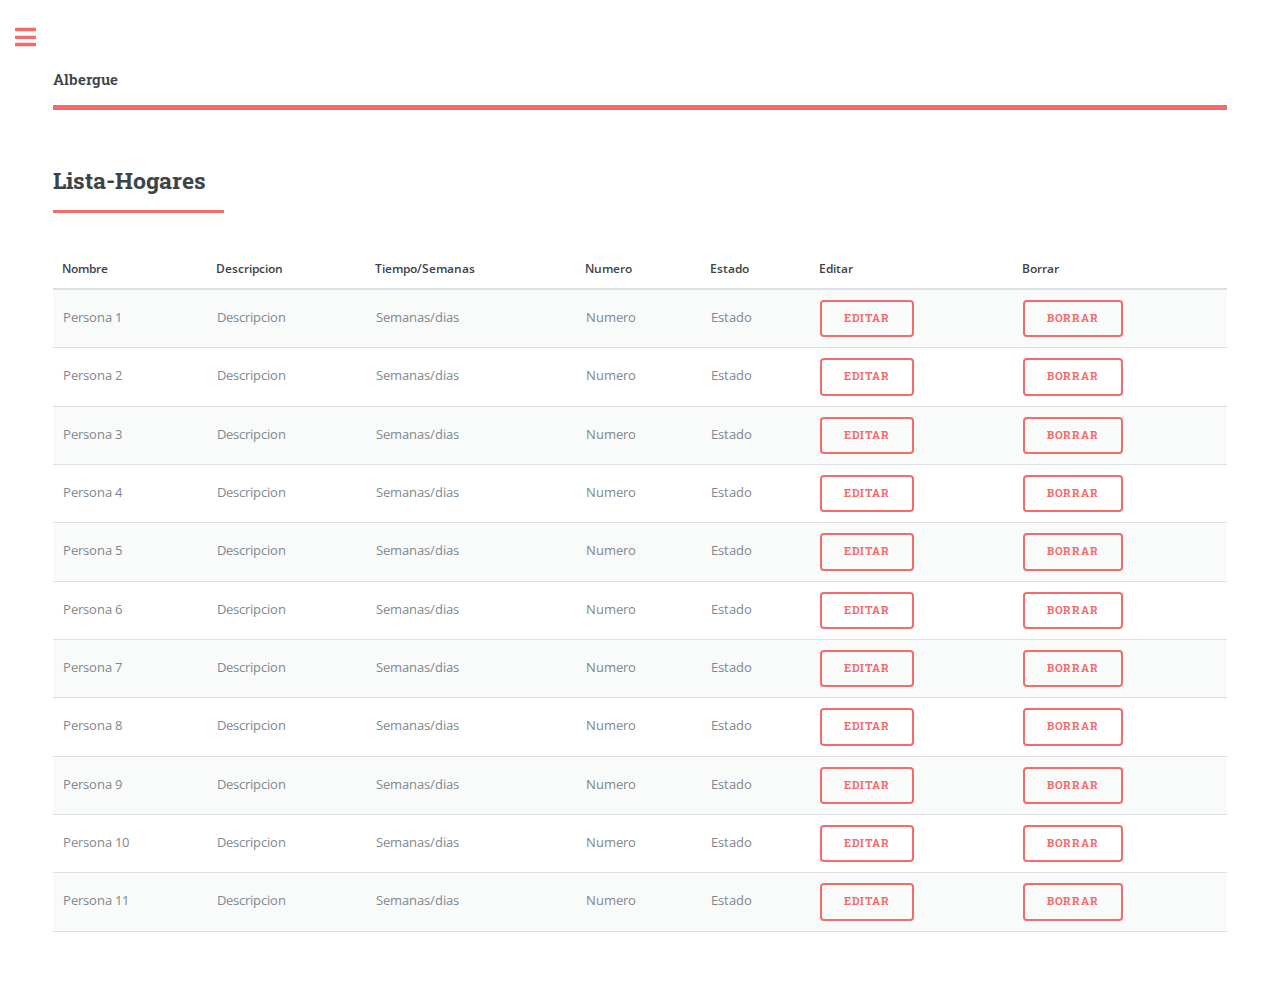
<file: Albergue_Formularios/Hogares.html>
<!DOCTYPE HTML>
<html>
	<head>
		<title>Lista-Hogares Temporales</title>
		<meta charset="utf-8" />
		<meta name="viewport" content="width=device-width, initial-scale=1, user-scalable=no" />
		<link rel="stylesheet" href="assets/css/main.css" />
		<link rel="stylesheet" href="https://cdn.datatables.net/2.1.6/css/dataTables.dataTables.min.css" />
	</head>
	<body class="is-preload">
			<div id="wrapper">
					<div id="main">
						<div class="inner">
								<header id="header">
									<a href="Albergue.html" class="logo"><strong>Albergue</strong></a>
								</header>
								<section>
									<header class="major">
										<h2>Lista-Hogares</h2>
									</header>
								<div class="table-wrapper">
									<table id="myTable">
										<thead>
											<tr>
												<th>Nombre</th>
												<th>Descripcion</th>
												<th>Tiempo/Semanas</th>
												<th>Numero</th>
												<th>Estado</th>
												<th>Editar</th>
												<th>Borrar</th>
											</tr>
										</thead>
										<tbody>
											<tr>
												<td>Persona 1</td>
												<td>Descripcion</td>
												<td>Semanas/dias</td>
												<td>Numero</td>
												<td>Estado</td>
												<td><button type="button">Editar</button></td>
												<td><button type="button">Borrar</button></td>
											</tr>
											<tr>
												<td>Persona 2</td>
												<td>Descripcion</td>
												<td>Semanas/dias</td>
												<td>Numero</td>
												<td>Estado</td>
												<td><button type="button">Editar</button></td>
												<td><button type="button">Borrar</button></td>
											</tr>
											<tr>
												<td>Persona 3</td>
												<td>Descripcion</td>
												<td>Semanas/dias</td>
												<td>Numero</td>
												<td>Estado</td>
												<td><button type="button">Editar</button></td>
												<td><button type="button">Borrar</button></td>
											</tr>
											<tr>
												<td>Persona 4</td>
												<td>Descripcion</td>
												<td>Semanas/dias</td>
												<td>Numero</td>
												<td>Estado</td>
												<td><button type="button">Editar</button></td>
												<td><button type="button">Borrar</button></td>
											</tr>
											<tr>
												<td>Persona 5</td>
												<td>Descripcion</td>
												<td>Semanas/dias</td>
												<td>Numero</td>
												<td>Estado</td>
												<td><button type="button">Editar</button></td>
												<td><button type="button">Borrar</button></td>
											</tr>
											<tr>
												<td>Persona 6</td>
												<td>Descripcion</td>
												<td>Semanas/dias</td>
												<td>Numero</td>
												<td>Estado</td>
												<td><button type="button">Editar</button></td>
												<td><button type="button">Borrar</button></td>
											</tr>
											<tr>
												<td>Persona 7</td>
												<td>Descripcion</td>
												<td>Semanas/dias</td>
												<td>Numero</td>
												<td>Estado</td>
												<td><button type="button">Editar</button></td>
												<td><button type="button">Borrar</button></td>
											</tr>
											<tr>
												<td>Persona 8</td>
												<td>Descripcion</td>
												<td>Semanas/dias</td>
												<td>Numero</td>
												<td>Estado</td>
												<td><button type="button">Editar</button></td>
												<td><button type="button">Borrar</button></td>
											</tr>
											<tr>
												<td>Persona 9</td>
												<td>Descripcion</td>
												<td>Semanas/dias</td>
												<td>Numero</td>
												<td>Estado</td>
												<td><button type="button">Editar</button></td>
												<td><button type="button">Borrar</button></td>
											</tr>
											<tr>
												<td>Persona 10</td>
												<td>Descripcion</td>
												<td>Semanas/dias</td>
												<td>Numero</td>
												<td>Estado</td>
												<td><button type="button">Editar</button></td>
												<td><button type="button">Borrar</button></td>
											</tr>
											<tr>
												<td>Persona 11</td>
												<td>Descripcion</td>
												<td>Semanas/dias</td>
												<td>Numero</td>
												<td>Estado</td>
												<td><button type="button">Editar</button></td>
												<td><button type="button">Borrar</button></td>
											</tr>
										</tbody>
									</table>
								</div>
								</section>
						</div>
					</div>

					<div id="sidebar">
						<div class="inner">
								<nav id="menu">
									<header class="major">
										<h2>Menu</h2>
									</header>
									<ul>
										<li><a href="Albergue.html">Inicio</a></li>
										<li><a href="micuenta.html">Mi cuenta</a></li>
										
										<li>
											<span class="opener">Crear Publicaciones</span>
											<ul>
												<li><a href="Albergue_adopcion.html">Adopción</a></li>
												<li><a href="Albergue_donacion.html">Donación</a></li>
											</ul>
										</li>
										<li>
											<span class="opener">Hogares Temporales</span>
											<ul>
												<li><a href="Hogares_temporales.html">Hogares disponibles</a></li>
												<li><a href="Hogares.html">Mi actividad</a></li>
											</ul>
										</li>
										<li>
											<span class="opener">Mis Actividades</span>
											<ul>
												<li><a href="publicaciones.html">Publicaciones</a></li>
												<li><a href="Eventos_beneficos.html">Eventos Beneficos</a></li>
											</ul>
										</li>
										<li><a href="Albergue_eventos.html">Eventos Beneficos</a></li>
										<li><a href="inicio_sesion.html">Cerrar Sesión</a></li>
									</ul>
								</nav>
								<section>
									<header class="major">
										<h2>Contactanos</h2>
									</header>
									<p>Somos un albergue gosu con ganas de ayudar a perritos </p>
									<ul class="contact">
										<li class="icon solid fa-envelope"><a href="#">information@untitled.tld</a></li>
										<li class="icon solid fa-phone">(000) 000-0000</li>
										<li class="icon solid fa-home">1234 Somewhere Road #8254<br />
										Nashville, TN 00000-0000</li>
									</ul>
								</section>
						</div>
					</div>

			</div>

		<script src="assets/js/jquery.min.js"></script>
		<script src="assets/js/browser.min.js"></script>
		<script src="assets/js/breakpoints.min.js"></script>
		<script src="assets/js/util.js"></script>
		<script src="assets/js/main.js"></script>
		<script src="https://cdn.datatables.net/2.1.6/js/dataTables.min.js"></script>
		<script>

			let table = new DataTable('#myTable');
		</script>
	</body>
</html>
</file>
<file: Albergue_Formularios/estilo_publicaciones.css>
/* Asegúrate de que el cuerpo y el html ocupen todo el alto de la ventana */
html, body {
    height: 100%;
    margin: 0;
}

#main {
    width: 100%;
}

.dog-profile {
    display: flex;
    flex-wrap: wrap;
    gap: 20px;
    justify-content: space-between; 
}

.column {
    flex: 1;
    min-width: 300px; 
    box-sizing: border-box; 
}


.dog-image, .dog-info, .dog-adoption {
    padding: 15px;
    border: 1px solid #ccc; 
    border-radius: 8px; 
}

.dog-image img {
    width: 100%; 
    height: auto;
}

.adoption-buttons {
    display: flex;
    gap: 10px;
    margin-top: 15px;
}

@media (max-width: 768px) {
    .dog-profile {
        flex-direction: column;
    }
}
</file>
<file: Albergue_Formularios/crear_albergue.css>
* {
    margin: 0;
    padding: 0;
    box-sizing: border-box;
    font-family: 'Poppins', sans-serif;
}

html, body {
    height: 100%;
    margin: 0;
    padding: 0;
}

body {
    background-image: url('fondo_inicio.jpg'); 
    background-size: cover;
    background-position: center;
    background-repeat: no-repeat;
    background-attachment: fixed;
    display: flex;
    justify-content: center;
    align-items: flex-start; 
    width: 100%;
    min-height: 100vh;
    padding-top: 100px; 
    padding-bottom: 100px; 
    overflow-y: auto; 
}

.container {
    display: flex;
    justify-content: center;
    align-items: center;
    width: 100%;
    margin: 0 20px; 
}

.form {
    background-color: rgba(255, 255, 255, 0.95); 
    border-radius: 15px;
    padding: 60px; 
    width: 100%;
    max-width: 600px;
    box-shadow: 0 4px 10px rgba(0, 0, 0, 0.1);
    margin: 1px 0; 
}

.title {
    color: #333;
    font-size: 30px; 
    font-weight: 700;
    text-align: center;
    margin-bottom: 40px;
}

.input-grid {
    display: flex;
    flex-direction: column;
    gap: 20px;
}



label {
    display: block;
    color: #555;
    font-size: 14px;
    margin-bottom: 5px;
}

.input {
    width: 100%;
    padding: 10px;
    background-color: #f9f9f9;
    border: 1px solid #ddd;
    border-radius: 8px;
    color: #333;
    font-size: 16px;
}

.input:focus {
    outline: none;
    border-color: #bbe140;
}

.button-container {
    display: flex;
    justify-content: center;
    margin-top: 20px;
}

.button {
    padding: 12px 24px;
    border: none;
    border-radius: 8px;
    color: #fff;
    font-size: 16px;
    cursor: pointer;
}

.registrarse {
    background-color: #bbe140;
}

.registrarse:hover {
    background-color: #a9cf39;
}

.social-icons {
    display: flex;
    justify-content: center;
    gap: 10px;
    margin-top: 20px;
}

.social-icon {
    width: 40px;
    height: 40px;
    border-radius: 50%;
    background-size: cover;
    background-position: center;
    cursor: pointer;
}

.social-icon.facebook {
    background-image: url('icono_facebook.png'); 
}

.social-icon.instagram {
    background-image: url('icono_instagram.png'); 
}

.social-icon.twitter {
    background-image: url('icono_X.png'); 
}
</file>
<file: Albergue_Formularios/assets/css/main.css>
@import url(fontawesome-all.min.css);
@import url("https://fonts.googleapis.com/css?family=Open+Sans:400,600,400italic,600italic|Roboto+Slab:400,700");
/*
	Editorial by HTML5 UP
	html5up.net | @ajlkn
	Free for personal and commercial use under the CCA 3.0 license (html5up.net/license)
*/
html, body, div, span, applet, object,
iframe, h1, h2, h3, h4, h5, h6, p, blockquote,
pre, a, abbr, acronym, address, big, cite,
code, del, dfn, em, img, ins, kbd, q, s, samp,
small, strike, strong, sub, sup, tt, var, b,
u, i, center, dl, dt, dd, ol, ul, li, fieldset,
form, label, legend, table, caption, tbody,
tfoot, thead, tr, th, td, article, aside,
canvas, details, embed, figure, figcaption,
footer, header, hgroup, menu, nav, output, ruby,
section, summary, time, mark, audio, video {
  margin: 0;
  padding: 0;
  border: 0;
  font-size: 100%;
  font: inherit;
  vertical-align: baseline; }

article, aside, details, figcaption, figure,
footer, header, hgroup, menu, nav, section {
  display: block; }

body {
  line-height: 1; }

ol, ul {
  list-style: none; }

blockquote, q {
  quotes: none; }
  blockquote:before, blockquote:after, q:before, q:after {
    content: '';
    content: none; }

table {
  border-collapse: collapse;
  border-spacing: 0; }

body {
  -webkit-text-size-adjust: none; }

mark {
  background-color: transparent;
  color: inherit; }

input::-moz-focus-inner {
  border: 0;
  padding: 0; }

input, select, textarea {
  -moz-appearance: none;
  -webkit-appearance: none;
  -ms-appearance: none;
  appearance: none; }

/* Basic */
@-ms-viewport {
  width: device-width; }

body {
  -ms-overflow-style: scrollbar; }

@media screen and (max-width: 480px) {
  html, body {
    min-width: 320px; } }

html {
  box-sizing: border-box; }

*, *:before, *:after {
  box-sizing: inherit; }

body {
  background: #ffffff; }
  body.is-preload *, body.is-preload *:before, body.is-preload *:after, body.is-resizing *, body.is-resizing *:before, body.is-resizing *:after {
    -moz-animation: none !important;
    -webkit-animation: none !important;
    -ms-animation: none !important;
    animation: none !important;
    -moz-transition: none !important;
    -webkit-transition: none !important;
    -ms-transition: none !important;
    transition: none !important; }

/* Type */
body, input, select, textarea {
  color: #7f888f;
  font-family: "Open Sans", sans-serif;
  font-size: 13pt;
  font-weight: 400;
  line-height: 1.65; }
  @media screen and (max-width: 1680px) {
    body, input, select, textarea {
      font-size: 11pt; } }
  @media screen and (max-width: 1280px) {
    body, input, select, textarea {
      font-size: 10pt; } }
  @media screen and (max-width: 360px) {
    body, input, select, textarea {
      font-size: 9pt; } }

a {
  -moz-transition: color 0.2s ease-in-out, border-bottom-color 0.2s ease-in-out;
  -webkit-transition: color 0.2s ease-in-out, border-bottom-color 0.2s ease-in-out;
  -ms-transition: color 0.2s ease-in-out, border-bottom-color 0.2s ease-in-out;
  transition: color 0.2s ease-in-out, border-bottom-color 0.2s ease-in-out;
  border-bottom: dotted 1px;
  color: #f56a6a;
  text-decoration: none; }
  a:hover {
    border-bottom-color: #f56a6a;
    color: #f56a6a !important; }
    a:hover strong {
      color: inherit; }

strong, b {
  color: #3d4449;
  font-weight: 600; }

em, i {
  font-style: italic; }

p {
  margin: 0 0 2em 0; }

h1, h2, h3, h4, h5, h6 {
  color: #3d4449;
  font-family: "Roboto Slab", serif;
  font-weight: 700;
  line-height: 1.5;
  margin: 0 0 1em 0; }
  h1 a, h2 a, h3 a, h4 a, h5 a, h6 a {
    color: inherit;
    text-decoration: none;
    border-bottom: 0; }

h1 {
  font-size: 4em;
  margin: 0 0 0.5em 0;
  line-height: 1.3; }

h2 {
  font-size: 1.75em; }

h3 {
  font-size: 1.25em; }

h4 {
  font-size: 1.1em; }

h5 {
  font-size: 0.9em; }

h6 {
  font-size: 0.7em; }

@media screen and (max-width: 1680px) {
  h1 {
    font-size: 3.5em; } }

@media screen and (max-width: 980px) {
  h1 {
    font-size: 3.25em; } }

@media screen and (max-width: 736px) {
  h1 {
    font-size: 2em;
    line-height: 1.4; }
  h2 {
    font-size: 1.5em; } }

sub {
  font-size: 0.8em;
  position: relative;
  top: 0.5em; }

sup {
  font-size: 0.8em;
  position: relative;
  top: -0.5em; }

blockquote {
  border-left: solid 3px rgba(210, 215, 217, 0.75);
  font-style: italic;
  margin: 0 0 2em 0;
  padding: 0.5em 0 0.5em 2em; }

code {
  background: rgba(230, 235, 237, 0.25);
  border-radius: 0.375em;
  border: solid 1px rgba(210, 215, 217, 0.75);
  font-family: "Courier New", monospace;
  font-size: 0.9em;
  margin: 0 0.25em;
  padding: 0.25em 0.65em; }

pre {
  -webkit-overflow-scrolling: touch;
  font-family: "Courier New", monospace;
  font-size: 0.9em;
  margin: 0 0 2em 0; }
  pre code {
    display: block;
    line-height: 1.75;
    padding: 1em 1.5em;
    overflow-x: auto; }

hr {
  border: 0;
  border-bottom: solid 1px rgba(210, 215, 217, 0.75);
  margin: 2em 0; }
  hr.major {
    margin: 3em 0; }

.align-left {
  text-align: left; }

.align-center {
  text-align: center; }

.align-right {
  text-align: right; }

/* Row */
.row {
  display: flex;
  flex-wrap: wrap;
  box-sizing: border-box;
  align-items: stretch; }
  .row > * {
    box-sizing: border-box; }
  .row.gtr-uniform > * > :last-child {
    margin-bottom: 0; }
  .row.aln-left {
    justify-content: flex-start; }
  .row.aln-center {
    justify-content: center; }
  .row.aln-right {
    justify-content: flex-end; }
  .row.aln-top {
    align-items: flex-start; }
  .row.aln-middle {
    align-items: center; }
  .row.aln-bottom {
    align-items: flex-end; }
  .row > .imp {
    order: -1; }
  .row > .col-1 {
    width: 8.33333%; }
  .row > .off-1 {
    margin-left: 8.33333%; }
  .row > .col-2 {
    width: 16.66667%; }
  .row > .off-2 {
    margin-left: 16.66667%; }
  .row > .col-3 {
    width: 25%; }
  .row > .off-3 {
    margin-left: 25%; }
  .row > .col-4 {
    width: 33.33333%; }
  .row > .off-4 {
    margin-left: 33.33333%; }
  .row > .col-5 {
    width: 41.66667%; }
  .row > .off-5 {
    margin-left: 41.66667%; }
  .row > .col-6 {
    width: 50%; }
  .row > .off-6 {
    margin-left: 50%; }
  .row > .col-7 {
    width: 58.33333%; }
  .row > .off-7 {
    margin-left: 58.33333%; }
  .row > .col-8 {
    width: 66.66667%; }
  .row > .off-8 {
    margin-left: 66.66667%; }
  .row > .col-9 {
    width: 75%; }
  .row > .off-9 {
    margin-left: 75%; }
  .row > .col-10 {
    width: 83.33333%; }
  .row > .off-10 {
    margin-left: 83.33333%; }
  .row > .col-11 {
    width: 91.66667%; }
  .row > .off-11 {
    margin-left: 91.66667%; }
  .row > .col-12 {
    width: 100%; }
  .row > .off-12 {
    margin-left: 100%; }
  .row.gtr-0 {
    margin-top: 0;
    margin-left: 0em; }
    .row.gtr-0 > * {
      padding: 0 0 0 0em; }
    .row.gtr-0.gtr-uniform {
      margin-top: 0em; }
      .row.gtr-0.gtr-uniform > * {
        padding-top: 0em; }
  .row.gtr-25 {
    margin-top: 0;
    margin-left: -0.375em; }
    .row.gtr-25 > * {
      padding: 0 0 0 0.375em; }
    .row.gtr-25.gtr-uniform {
      margin-top: -0.375em; }
      .row.gtr-25.gtr-uniform > * {
        padding-top: 0.375em; }
  .row.gtr-50 {
    margin-top: 0;
    margin-left: -0.75em; }
    .row.gtr-50 > * {
      padding: 0 0 0 0.75em; }
    .row.gtr-50.gtr-uniform {
      margin-top: -0.75em; }
      .row.gtr-50.gtr-uniform > * {
        padding-top: 0.75em; }
  .row {
    margin-top: 0;
    margin-left: -1.5em; }
    .row > * {
      padding: 0 0 0 1.5em; }
    .row.gtr-uniform {
      margin-top: -1.5em; }
      .row.gtr-uniform > * {
        padding-top: 1.5em; }
  .row.gtr-150 {
    margin-top: 0;
    margin-left: -2.25em; }
    .row.gtr-150 > * {
      padding: 0 0 0 2.25em; }
    .row.gtr-150.gtr-uniform {
      margin-top: -2.25em; }
      .row.gtr-150.gtr-uniform > * {
        padding-top: 2.25em; }
  .row.gtr-200 {
    margin-top: 0;
    margin-left: -3em; }
    .row.gtr-200 > * {
      padding: 0 0 0 3em; }
    .row.gtr-200.gtr-uniform {
      margin-top: -3em; }
      .row.gtr-200.gtr-uniform > * {
        padding-top: 3em; }
  @media screen and (max-width: 1680px) {
    .row {
      display: flex;
      flex-wrap: wrap;
      box-sizing: border-box;
      align-items: stretch; }
      .row > * {
        box-sizing: border-box; }
      .row.gtr-uniform > * > :last-child {
        margin-bottom: 0; }
      .row.aln-left {
        justify-content: flex-start; }
      .row.aln-center {
        justify-content: center; }
      .row.aln-right {
        justify-content: flex-end; }
      .row.aln-top {
        align-items: flex-start; }
      .row.aln-middle {
        align-items: center; }
      .row.aln-bottom {
        align-items: flex-end; }
      .row > .imp-xlarge {
        order: -1; }
      .row > .col-1-xlarge {
        width: 8.33333%; }
      .row > .off-1-xlarge {
        margin-left: 8.33333%; }
      .row > .col-2-xlarge {
        width: 16.66667%; }
      .row > .off-2-xlarge {
        margin-left: 16.66667%; }
      .row > .col-3-xlarge {
        width: 25%; }
      .row > .off-3-xlarge {
        margin-left: 25%; }
      .row > .col-4-xlarge {
        width: 33.33333%; }
      .row > .off-4-xlarge {
        margin-left: 33.33333%; }
      .row > .col-5-xlarge {
        width: 41.66667%; }
      .row > .off-5-xlarge {
        margin-left: 41.66667%; }
      .row > .col-6-xlarge {
        width: 50%; }
      .row > .off-6-xlarge {
        margin-left: 50%; }
      .row > .col-7-xlarge {
        width: 58.33333%; }
      .row > .off-7-xlarge {
        margin-left: 58.33333%; }
      .row > .col-8-xlarge {
        width: 66.66667%; }
      .row > .off-8-xlarge {
        margin-left: 66.66667%; }
      .row > .col-9-xlarge {
        width: 75%; }
      .row > .off-9-xlarge {
        margin-left: 75%; }
      .row > .col-10-xlarge {
        width: 83.33333%; }
      .row > .off-10-xlarge {
        margin-left: 83.33333%; }
      .row > .col-11-xlarge {
        width: 91.66667%; }
      .row > .off-11-xlarge {
        margin-left: 91.66667%; }
      .row > .col-12-xlarge {
        width: 100%; }
      .row > .off-12-xlarge {
        margin-left: 100%; }
      .row.gtr-0 {
        margin-top: 0;
        margin-left: 0em; }
        .row.gtr-0 > * {
          padding: 0 0 0 0em; }
        .row.gtr-0.gtr-uniform {
          margin-top: 0em; }
          .row.gtr-0.gtr-uniform > * {
            padding-top: 0em; }
      .row.gtr-25 {
        margin-top: 0;
        margin-left: -0.375em; }
        .row.gtr-25 > * {
          padding: 0 0 0 0.375em; }
        .row.gtr-25.gtr-uniform {
          margin-top: -0.375em; }
          .row.gtr-25.gtr-uniform > * {
            padding-top: 0.375em; }
      .row.gtr-50 {
        margin-top: 0;
        margin-left: -0.75em; }
        .row.gtr-50 > * {
          padding: 0 0 0 0.75em; }
        .row.gtr-50.gtr-uniform {
          margin-top: -0.75em; }
          .row.gtr-50.gtr-uniform > * {
            padding-top: 0.75em; }
      .row {
        margin-top: 0;
        margin-left: -1.5em; }
        .row > * {
          padding: 0 0 0 1.5em; }
        .row.gtr-uniform {
          margin-top: -1.5em; }
          .row.gtr-uniform > * {
            padding-top: 1.5em; }
      .row.gtr-150 {
        margin-top: 0;
        margin-left: -2.25em; }
        .row.gtr-150 > * {
          padding: 0 0 0 2.25em; }
        .row.gtr-150.gtr-uniform {
          margin-top: -2.25em; }
          .row.gtr-150.gtr-uniform > * {
            padding-top: 2.25em; }
      .row.gtr-200 {
        margin-top: 0;
        margin-left: -3em; }
        .row.gtr-200 > * {
          padding: 0 0 0 3em; }
        .row.gtr-200.gtr-uniform {
          margin-top: -3em; }
          .row.gtr-200.gtr-uniform > * {
            padding-top: 3em; } }
  @media screen and (max-width: 1280px) {
    .row {
      display: flex;
      flex-wrap: wrap;
      box-sizing: border-box;
      align-items: stretch; }
      .row > * {
        box-sizing: border-box; }
      .row.gtr-uniform > * > :last-child {
        margin-bottom: 0; }
      .row.aln-left {
        justify-content: flex-start; }
      .row.aln-center {
        justify-content: center; }
      .row.aln-right {
        justify-content: flex-end; }
      .row.aln-top {
        align-items: flex-start; }
      .row.aln-middle {
        align-items: center; }
      .row.aln-bottom {
        align-items: flex-end; }
      .row > .imp-large {
        order: -1; }
      .row > .col-1-large {
        width: 8.33333%; }
      .row > .off-1-large {
        margin-left: 8.33333%; }
      .row > .col-2-large {
        width: 16.66667%; }
      .row > .off-2-large {
        margin-left: 16.66667%; }
      .row > .col-3-large {
        width: 25%; }
      .row > .off-3-large {
        margin-left: 25%; }
      .row > .col-4-large {
        width: 33.33333%; }
      .row > .off-4-large {
        margin-left: 33.33333%; }
      .row > .col-5-large {
        width: 41.66667%; }
      .row > .off-5-large {
        margin-left: 41.66667%; }
      .row > .col-6-large {
        width: 50%; }
      .row > .off-6-large {
        margin-left: 50%; }
      .row > .col-7-large {
        width: 58.33333%; }
      .row > .off-7-large {
        margin-left: 58.33333%; }
      .row > .col-8-large {
        width: 66.66667%; }
      .row > .off-8-large {
        margin-left: 66.66667%; }
      .row > .col-9-large {
        width: 75%; }
      .row > .off-9-large {
        margin-left: 75%; }
      .row > .col-10-large {
        width: 83.33333%; }
      .row > .off-10-large {
        margin-left: 83.33333%; }
      .row > .col-11-large {
        width: 91.66667%; }
      .row > .off-11-large {
        margin-left: 91.66667%; }
      .row > .col-12-large {
        width: 100%; }
      .row > .off-12-large {
        margin-left: 100%; }
      .row.gtr-0 {
        margin-top: 0;
        margin-left: 0em; }
        .row.gtr-0 > * {
          padding: 0 0 0 0em; }
        .row.gtr-0.gtr-uniform {
          margin-top: 0em; }
          .row.gtr-0.gtr-uniform > * {
            padding-top: 0em; }
      .row.gtr-25 {
        margin-top: 0;
        margin-left: -0.375em; }
        .row.gtr-25 > * {
          padding: 0 0 0 0.375em; }
        .row.gtr-25.gtr-uniform {
          margin-top: -0.375em; }
          .row.gtr-25.gtr-uniform > * {
            padding-top: 0.375em; }
      .row.gtr-50 {
        margin-top: 0;
        margin-left: -0.75em; }
        .row.gtr-50 > * {
          padding: 0 0 0 0.75em; }
        .row.gtr-50.gtr-uniform {
          margin-top: -0.75em; }
          .row.gtr-50.gtr-uniform > * {
            padding-top: 0.75em; }
      .row {
        margin-top: 0;
        margin-left: -1.5em; }
        .row > * {
          padding: 0 0 0 1.5em; }
        .row.gtr-uniform {
          margin-top: -1.5em; }
          .row.gtr-uniform > * {
            padding-top: 1.5em; }
      .row.gtr-150 {
        margin-top: 0;
        margin-left: -2.25em; }
        .row.gtr-150 > * {
          padding: 0 0 0 2.25em; }
        .row.gtr-150.gtr-uniform {
          margin-top: -2.25em; }
          .row.gtr-150.gtr-uniform > * {
            padding-top: 2.25em; }
      .row.gtr-200 {
        margin-top: 0;
        margin-left: -3em; }
        .row.gtr-200 > * {
          padding: 0 0 0 3em; }
        .row.gtr-200.gtr-uniform {
          margin-top: -3em; }
          .row.gtr-200.gtr-uniform > * {
            padding-top: 3em; } }
  @media screen and (max-width: 980px) {
    .row {
      display: flex;
      flex-wrap: wrap;
      box-sizing: border-box;
      align-items: stretch; }
      .row > * {
        box-sizing: border-box; }
      .row.gtr-uniform > * > :last-child {
        margin-bottom: 0; }
      .row.aln-left {
        justify-content: flex-start; }
      .row.aln-center {
        justify-content: center; }
      .row.aln-right {
        justify-content: flex-end; }
      .row.aln-top {
        align-items: flex-start; }
      .row.aln-middle {
        align-items: center; }
      .row.aln-bottom {
        align-items: flex-end; }
      .row > .imp-medium {
        order: -1; }
      .row > .col-1-medium {
        width: 8.33333%; }
      .row > .off-1-medium {
        margin-left: 8.33333%; }
      .row > .col-2-medium {
        width: 16.66667%; }
      .row > .off-2-medium {
        margin-left: 16.66667%; }
      .row > .col-3-medium {
        width: 25%; }
      .row > .off-3-medium {
        margin-left: 25%; }
      .row > .col-4-medium {
        width: 33.33333%; }
      .row > .off-4-medium {
        margin-left: 33.33333%; }
      .row > .col-5-medium {
        width: 41.66667%; }
      .row > .off-5-medium {
        margin-left: 41.66667%; }
      .row > .col-6-medium {
        width: 50%; }
      .row > .off-6-medium {
        margin-left: 50%; }
      .row > .col-7-medium {
        width: 58.33333%; }
      .row > .off-7-medium {
        margin-left: 58.33333%; }
      .row > .col-8-medium {
        width: 66.66667%; }
      .row > .off-8-medium {
        margin-left: 66.66667%; }
      .row > .col-9-medium {
        width: 75%; }
      .row > .off-9-medium {
        margin-left: 75%; }
      .row > .col-10-medium {
        width: 83.33333%; }
      .row > .off-10-medium {
        margin-left: 83.33333%; }
      .row > .col-11-medium {
        width: 91.66667%; }
      .row > .off-11-medium {
        margin-left: 91.66667%; }
      .row > .col-12-medium {
        width: 100%; }
      .row > .off-12-medium {
        margin-left: 100%; }
      .row.gtr-0 {
        margin-top: 0;
        margin-left: 0em; }
        .row.gtr-0 > * {
          padding: 0 0 0 0em; }
        .row.gtr-0.gtr-uniform {
          margin-top: 0em; }
          .row.gtr-0.gtr-uniform > * {
            padding-top: 0em; }
      .row.gtr-25 {
        margin-top: 0;
        margin-left: -0.375em; }
        .row.gtr-25 > * {
          padding: 0 0 0 0.375em; }
        .row.gtr-25.gtr-uniform {
          margin-top: -0.375em; }
          .row.gtr-25.gtr-uniform > * {
            padding-top: 0.375em; }
      .row.gtr-50 {
        margin-top: 0;
        margin-left: -0.75em; }
        .row.gtr-50 > * {
          padding: 0 0 0 0.75em; }
        .row.gtr-50.gtr-uniform {
          margin-top: -0.75em; }
          .row.gtr-50.gtr-uniform > * {
            padding-top: 0.75em; }
      .row {
        margin-top: 0;
        margin-left: -1.5em; }
        .row > * {
          padding: 0 0 0 1.5em; }
        .row.gtr-uniform {
          margin-top: -1.5em; }
          .row.gtr-uniform > * {
            padding-top: 1.5em; }
      .row.gtr-150 {
        margin-top: 0;
        margin-left: -2.25em; }
        .row.gtr-150 > * {
          padding: 0 0 0 2.25em; }
        .row.gtr-150.gtr-uniform {
          margin-top: -2.25em; }
          .row.gtr-150.gtr-uniform > * {
            padding-top: 2.25em; }
      .row.gtr-200 {
        margin-top: 0;
        margin-left: -3em; }
        .row.gtr-200 > * {
          padding: 0 0 0 3em; }
        .row.gtr-200.gtr-uniform {
          margin-top: -3em; }
          .row.gtr-200.gtr-uniform > * {
            padding-top: 3em; } }
  @media screen and (max-width: 736px) {
    .row {
      display: flex;
      flex-wrap: wrap;
      box-sizing: border-box;
      align-items: stretch; }
      .row > * {
        box-sizing: border-box; }
      .row.gtr-uniform > * > :last-child {
        margin-bottom: 0; }
      .row.aln-left {
        justify-content: flex-start; }
      .row.aln-center {
        justify-content: center; }
      .row.aln-right {
        justify-content: flex-end; }
      .row.aln-top {
        align-items: flex-start; }
      .row.aln-middle {
        align-items: center; }
      .row.aln-bottom {
        align-items: flex-end; }
      .row > .imp-small {
        order: -1; }
      .row > .col-1-small {
        width: 8.33333%; }
      .row > .off-1-small {
        margin-left: 8.33333%; }
      .row > .col-2-small {
        width: 16.66667%; }
      .row > .off-2-small {
        margin-left: 16.66667%; }
      .row > .col-3-small {
        width: 25%; }
      .row > .off-3-small {
        margin-left: 25%; }
      .row > .col-4-small {
        width: 33.33333%; }
      .row > .off-4-small {
        margin-left: 33.33333%; }
      .row > .col-5-small {
        width: 41.66667%; }
      .row > .off-5-small {
        margin-left: 41.66667%; }
      .row > .col-6-small {
        width: 50%; }
      .row > .off-6-small {
        margin-left: 50%; }
      .row > .col-7-small {
        width: 58.33333%; }
      .row > .off-7-small {
        margin-left: 58.33333%; }
      .row > .col-8-small {
        width: 66.66667%; }
      .row > .off-8-small {
        margin-left: 66.66667%; }
      .row > .col-9-small {
        width: 75%; }
      .row > .off-9-small {
        margin-left: 75%; }
      .row > .col-10-small {
        width: 83.33333%; }
      .row > .off-10-small {
        margin-left: 83.33333%; }
      .row > .col-11-small {
        width: 91.66667%; }
      .row > .off-11-small {
        margin-left: 91.66667%; }
      .row > .col-12-small {
        width: 100%; }
      .row > .off-12-small {
        margin-left: 100%; }
      .row.gtr-0 {
        margin-top: 0;
        margin-left: 0em; }
        .row.gtr-0 > * {
          padding: 0 0 0 0em; }
        .row.gtr-0.gtr-uniform {
          margin-top: 0em; }
          .row.gtr-0.gtr-uniform > * {
            padding-top: 0em; }
      .row.gtr-25 {
        margin-top: 0;
        margin-left: -0.375em; }
        .row.gtr-25 > * {
          padding: 0 0 0 0.375em; }
        .row.gtr-25.gtr-uniform {
          margin-top: -0.375em; }
          .row.gtr-25.gtr-uniform > * {
            padding-top: 0.375em; }
      .row.gtr-50 {
        margin-top: 0;
        margin-left: -0.75em; }
        .row.gtr-50 > * {
          padding: 0 0 0 0.75em; }
        .row.gtr-50.gtr-uniform {
          margin-top: -0.75em; }
          .row.gtr-50.gtr-uniform > * {
            padding-top: 0.75em; }
      .row {
        margin-top: 0;
        margin-left: -1.5em; }
        .row > * {
          padding: 0 0 0 1.5em; }
        .row.gtr-uniform {
          margin-top: -1.5em; }
          .row.gtr-uniform > * {
            padding-top: 1.5em; }
      .row.gtr-150 {
        margin-top: 0;
        margin-left: -2.25em; }
        .row.gtr-150 > * {
          padding: 0 0 0 2.25em; }
        .row.gtr-150.gtr-uniform {
          margin-top: -2.25em; }
          .row.gtr-150.gtr-uniform > * {
            padding-top: 2.25em; }
      .row.gtr-200 {
        margin-top: 0;
        margin-left: -3em; }
        .row.gtr-200 > * {
          padding: 0 0 0 3em; }
        .row.gtr-200.gtr-uniform {
          margin-top: -3em; }
          .row.gtr-200.gtr-uniform > * {
            padding-top: 3em; } }
  @media screen and (max-width: 480px) {
    .row {
      display: flex;
      flex-wrap: wrap;
      box-sizing: border-box;
      align-items: stretch; }
      .row > * {
        box-sizing: border-box; }
      .row.gtr-uniform > * > :last-child {
        margin-bottom: 0; }
      .row.aln-left {
        justify-content: flex-start; }
      .row.aln-center {
        justify-content: center; }
      .row.aln-right {
        justify-content: flex-end; }
      .row.aln-top {
        align-items: flex-start; }
      .row.aln-middle {
        align-items: center; }
      .row.aln-bottom {
        align-items: flex-end; }
      .row > .imp-xsmall {
        order: -1; }
      .row > .col-1-xsmall {
        width: 8.33333%; }
      .row > .off-1-xsmall {
        margin-left: 8.33333%; }
      .row > .col-2-xsmall {
        width: 16.66667%; }
      .row > .off-2-xsmall {
        margin-left: 16.66667%; }
      .row > .col-3-xsmall {
        width: 25%; }
      .row > .off-3-xsmall {
        margin-left: 25%; }
      .row > .col-4-xsmall {
        width: 33.33333%; }
      .row > .off-4-xsmall {
        margin-left: 33.33333%; }
      .row > .col-5-xsmall {
        width: 41.66667%; }
      .row > .off-5-xsmall {
        margin-left: 41.66667%; }
      .row > .col-6-xsmall {
        width: 50%; }
      .row > .off-6-xsmall {
        margin-left: 50%; }
      .row > .col-7-xsmall {
        width: 58.33333%; }
      .row > .off-7-xsmall {
        margin-left: 58.33333%; }
      .row > .col-8-xsmall {
        width: 66.66667%; }
      .row > .off-8-xsmall {
        margin-left: 66.66667%; }
      .row > .col-9-xsmall {
        width: 75%; }
      .row > .off-9-xsmall {
        margin-left: 75%; }
      .row > .col-10-xsmall {
        width: 83.33333%; }
      .row > .off-10-xsmall {
        margin-left: 83.33333%; }
      .row > .col-11-xsmall {
        width: 91.66667%; }
      .row > .off-11-xsmall {
        margin-left: 91.66667%; }
      .row > .col-12-xsmall {
        width: 100%; }
      .row > .off-12-xsmall {
        margin-left: 100%; }
      .row.gtr-0 {
        margin-top: 0;
        margin-left: 0em; }
        .row.gtr-0 > * {
          padding: 0 0 0 0em; }
        .row.gtr-0.gtr-uniform {
          margin-top: 0em; }
          .row.gtr-0.gtr-uniform > * {
            padding-top: 0em; }
      .row.gtr-25 {
        margin-top: 0;
        margin-left: -0.375em; }
        .row.gtr-25 > * {
          padding: 0 0 0 0.375em; }
        .row.gtr-25.gtr-uniform {
          margin-top: -0.375em; }
          .row.gtr-25.gtr-uniform > * {
            padding-top: 0.375em; }
      .row.gtr-50 {
        margin-top: 0;
        margin-left: -0.75em; }
        .row.gtr-50 > * {
          padding: 0 0 0 0.75em; }
        .row.gtr-50.gtr-uniform {
          margin-top: -0.75em; }
          .row.gtr-50.gtr-uniform > * {
            padding-top: 0.75em; }
      .row {
        margin-top: 0;
        margin-left: -1.5em; }
        .row > * {
          padding: 0 0 0 1.5em; }
        .row.gtr-uniform {
          margin-top: -1.5em; }
          .row.gtr-uniform > * {
            padding-top: 1.5em; }
      .row.gtr-150 {
        margin-top: 0;
        margin-left: -2.25em; }
        .row.gtr-150 > * {
          padding: 0 0 0 2.25em; }
        .row.gtr-150.gtr-uniform {
          margin-top: -2.25em; }
          .row.gtr-150.gtr-uniform > * {
            padding-top: 2.25em; }
      .row.gtr-200 {
        margin-top: 0;
        margin-left: -3em; }
        .row.gtr-200 > * {
          padding: 0 0 0 3em; }
        .row.gtr-200.gtr-uniform {
          margin-top: -3em; }
          .row.gtr-200.gtr-uniform > * {
            padding-top: 3em; } }

/* Section/Article */
section.special, article.special {
  text-align: center; }

header p {
  font-family: "Roboto Slab", serif;
  font-size: 1em;
  font-weight: 400;
  letter-spacing: 0.075em;
  margin-top: -0.5em;
  text-transform: uppercase; }

header.major > :last-child {
  border-bottom: solid 3px #f56a6a;
  display: inline-block;
  margin: 0 0 2em 0;
  padding: 0 0.75em 0.5em 0; }

header.main > :last-child {
  margin: 0 0 1em 0; }

/* Form */
form {
  margin: 0 0 2em 0; }

label {
  color: #3d4449;
  display: block;
  font-size: 0.9em;
  font-weight: 600;
  margin: 0 0 1em 0; }

input[type="text"],
input[type="password"],
input[type="email"],
input[type="tel"],
input[type="search"],
input[type="url"],
select,
textarea {
  -moz-appearance: none;
  -webkit-appearance: none;
  -ms-appearance: none;
  appearance: none;
  background: #ffffff;
  border-radius: 0.375em;
  border: none;
  border: solid 1px rgba(210, 215, 217, 0.75);
  color: inherit;
  display: block;
  outline: 0;
  padding: 0 1em;
  text-decoration: none;
  width: 100%; }
  input[type="text"]:invalid,
  input[type="password"]:invalid,
  input[type="email"]:invalid,
  input[type="tel"]:invalid,
  input[type="search"]:invalid,
  input[type="url"]:invalid,
  select:invalid,
  textarea:invalid {
    box-shadow: none; }
  input[type="text"]:focus,
  input[type="password"]:focus,
  input[type="email"]:focus,
  input[type="tel"]:focus,
  input[type="search"]:focus,
  input[type="url"]:focus,
  select:focus,
  textarea:focus {
    border-color: #f56a6a;
    box-shadow: 0 0 0 1px #f56a6a; }

select {
  background-image: url("data:image/svg+xml;charset=utf8,%3Csvg xmlns='http://www.w3.org/2000/svg' width='40' height='40' preserveAspectRatio='none' viewBox='0 0 40 40'%3E%3Cpath d='M9.4,12.3l10.4,10.4l10.4-10.4c0.2-0.2,0.5-0.4,0.9-0.4c0.3,0,0.6,0.1,0.9,0.4l3.3,3.3c0.2,0.2,0.4,0.5,0.4,0.9 c0,0.4-0.1,0.6-0.4,0.9L20.7,31.9c-0.2,0.2-0.5,0.4-0.9,0.4c-0.3,0-0.6-0.1-0.9-0.4L4.3,17.3c-0.2-0.2-0.4-0.5-0.4-0.9 c0-0.4,0.1-0.6,0.4-0.9l3.3-3.3c0.2-0.2,0.5-0.4,0.9-0.4S9.1,12.1,9.4,12.3z' fill='rgba(210, 215, 217, 0.75)' /%3E%3C/svg%3E");
  background-size: 1.25em;
  background-repeat: no-repeat;
  background-position: calc(100% - 1em) center;
  height: 2.75em;
  padding-right: 2.75em;
  text-overflow: ellipsis; }
  select option {
    color: #3d4449;
    background: #ffffff; }
  select:focus::-ms-value {
    background-color: transparent; }
  select::-ms-expand {
    display: none; }

input[type="text"],
input[type="password"],
input[type="email"],
input[type="tel"],
input[type="search"],
input[type="url"],
select {
  height: 2.75em; }

textarea {
  padding: 0.75em 1em; }

input[type="checkbox"],
input[type="radio"] {
  -moz-appearance: none;
  -webkit-appearance: none;
  -ms-appearance: none;
  appearance: none;
  display: block;
  float: left;
  margin-right: -2em;
  opacity: 0;
  width: 1em;
  z-index: -1; }
  input[type="checkbox"] + label,
  input[type="radio"] + label {
    text-decoration: none;
    color: #7f888f;
    cursor: pointer;
    display: inline-block;
    font-size: 1em;
    font-weight: 400;
    padding-left: 2.4em;
    padding-right: 0.75em;
    position: relative; }
    input[type="checkbox"] + label:before,
    input[type="radio"] + label:before {
      -moz-osx-font-smoothing: grayscale;
      -webkit-font-smoothing: antialiased;
      display: inline-block;
      font-style: normal;
      font-variant: normal;
      text-rendering: auto;
      line-height: 1;
      text-transform: none !important;
      font-family: 'Font Awesome 5 Free';
      font-weight: 900; }
    input[type="checkbox"] + label:before,
    input[type="radio"] + label:before {
      background: #ffffff;
      border-radius: 0.375em;
      border: solid 1px rgba(210, 215, 217, 0.75);
      content: '';
      display: inline-block;
      font-size: 0.8em;
      height: 2.0625em;
      left: 0;
      line-height: 2.0625em;
      position: absolute;
      text-align: center;
      top: 0;
      width: 2.0625em; }
  input[type="checkbox"]:checked + label:before,
  input[type="radio"]:checked + label:before {
    background: #3d4449;
    border-color: #3d4449;
    color: #ffffff;
    content: '\f00c'; }
  input[type="checkbox"]:focus + label:before,
  input[type="radio"]:focus + label:before {
    border-color: #f56a6a;
    box-shadow: 0 0 0 1px #f56a6a; }

input[type="checkbox"] + label:before {
  border-radius: 0.375em; }

input[type="radio"] + label:before {
  border-radius: 100%; }

::-webkit-input-placeholder {
  color: #9fa3a6 !important;
  opacity: 1.0; }

:-moz-placeholder {
  color: #9fa3a6 !important;
  opacity: 1.0; }

::-moz-placeholder {
  color: #9fa3a6 !important;
  opacity: 1.0; }

:-ms-input-placeholder {
  color: #9fa3a6 !important;
  opacity: 1.0; }

/* Box */
.box {
  border-radius: 0.375em;
  border: solid 1px rgba(210, 215, 217, 0.75);
  margin-bottom: 2em;
  padding: 1.5em; }
  .box > :last-child,
  .box > :last-child > :last-child,
  .box > :last-child > :last-child > :last-child {
    margin-bottom: 0; }
  .box.alt {
    border: 0;
    border-radius: 0;
    padding: 0; }

/* Icon */
.icon {
  text-decoration: none;
  border-bottom: none;
  position: relative; }
  .icon:before {
    -moz-osx-font-smoothing: grayscale;
    -webkit-font-smoothing: antialiased;
    display: inline-block;
    font-style: normal;
    font-variant: normal;
    text-rendering: auto;
    line-height: 1;
    text-transform: none !important;
    font-family: 'Font Awesome 5 Free';
    font-weight: 400; }
  .icon > .label {
    display: none; }
  .icon:before {
    line-height: inherit; }
  .icon.solid:before {
    font-weight: 900; }
  .icon.brands:before {
    font-family: 'Font Awesome 5 Brands'; }

/* Image */
.image {
  border-radius: 0.375em;
  border: 0;
  display: inline-block;
  position: relative; }
  .image img {
    border-radius: 0.375em;
    display: block; }
  .image.left, .image.right {
    max-width: 40%; }
    .image.left img, .image.right img {
      width: 100%; }
  .image.left {
    float: left;
    padding: 0 1.5em 1em 0;
    top: 0.25em; }
  .image.right {
    float: right;
    padding: 0 0 1em 1.5em;
    top: 0.25em; }
  .image.fit {
    display: block;
    margin: 0 0 2em 0;
    width: 100%; }
    .image.fit img {
      width: 100%; }
  .image.main {
    display: block;
    margin: 0 0 3em 0;
    width: 100%; }
    .image.main img {
      width: 100%; }

a.image {
  overflow: hidden; }
  a.image img {
    -moz-transition: -moz-transform 0.2s ease;
    -webkit-transition: -webkit-transform 0.2s ease;
    -ms-transition: -ms-transform 0.2s ease;
    transition: transform 0.2s ease; }
  a.image:hover img {
    -moz-transform: scale(1.075);
    -webkit-transform: scale(1.075);
    -ms-transform: scale(1.075);
    transform: scale(1.075); }

/* List */
ol {
  list-style: decimal;
  margin: 0 0 2em 0;
  padding-left: 1.25em; }
  ol li {
    padding-left: 0.25em; }

ul {
  list-style: disc;
  margin: 0 0 2em 0;
  padding-left: 1em; }
  ul li {
    padding-left: 0.5em; }
  ul.alt {
    list-style: none;
    padding-left: 0; }
    ul.alt li {
      border-top: solid 1px rgba(210, 215, 217, 0.75);
      padding: 0.5em 0; }
      ul.alt li:first-child {
        border-top: 0;
        padding-top: 0; }

dl {
  margin: 0 0 2em 0; }
  dl dt {
    display: block;
    font-weight: 600;
    margin: 0 0 1em 0; }
  dl dd {
    margin-left: 2em; }

/* Actions */
ul.actions {
  display: -moz-flex;
  display: -webkit-flex;
  display: -ms-flex;
  display: flex;
  cursor: default;
  list-style: none;
  margin-left: -1em;
  padding-left: 0; }
  ul.actions li {
    padding: 0 0 0 1em;
    vertical-align: middle; }
  ul.actions.special {
    -moz-justify-content: center;
    -webkit-justify-content: center;
    -ms-justify-content: center;
    justify-content: center;
    width: 100%;
    margin-left: 0; }
    ul.actions.special li:first-child {
      padding-left: 0; }
  ul.actions.stacked {
    -moz-flex-direction: column;
    -webkit-flex-direction: column;
    -ms-flex-direction: column;
    flex-direction: column;
    margin-left: 0; }
    ul.actions.stacked li {
      padding: 1.3em 0 0 0; }
      ul.actions.stacked li:first-child {
        padding-top: 0; }
  ul.actions.fit {
    width: calc(100% + 1em); }
    ul.actions.fit li {
      -moz-flex-grow: 1;
      -webkit-flex-grow: 1;
      -ms-flex-grow: 1;
      flex-grow: 1;
      -moz-flex-shrink: 1;
      -webkit-flex-shrink: 1;
      -ms-flex-shrink: 1;
      flex-shrink: 1;
      width: 100%; }
      ul.actions.fit li > * {
        width: 100%; }
    ul.actions.fit.stacked {
      width: 100%; }

/* Icons */
ul.icons {
  cursor: default;
  list-style: none;
  padding-left: 0; }
  ul.icons li {
    display: inline-block;
    padding: 0 1em 0 0; }
    ul.icons li:last-child {
      padding-right: 0; }
    ul.icons li .icon {
      color: inherit; }
      ul.icons li .icon:before {
        font-size: 1.25em; }

/* Contact */
ul.contact {
  list-style: none;
  padding: 0; }
  ul.contact li {
    text-decoration: none;
    border-top: solid 1px rgba(210, 215, 217, 0.75);
    margin: 1.5em 0 0 0;
    padding: 1.5em 0 0 3em;
    position: relative; }
    ul.contact li:before {
      -moz-osx-font-smoothing: grayscale;
      -webkit-font-smoothing: antialiased;
      display: inline-block;
      font-style: normal;
      font-variant: normal;
      text-rendering: auto;
      line-height: 1;
      text-transform: none !important;
      font-family: 'Font Awesome 5 Free';
      font-weight: 400; }
    ul.contact li:before {
      color: #f56a6a;
      display: inline-block;
      font-size: 1.5em;
      height: 1.125em;
      left: 0;
      line-height: 1.125em;
      position: absolute;
      text-align: center;
      top: 1em;
      width: 1.5em; }
    ul.contact li:first-child {
      border-top: 0;
      margin-top: 0;
      padding-top: 0; }
      ul.contact li:first-child:before {
        top: 0; }
    ul.contact li a {
      color: inherit; }

/* Pagination */
ul.pagination {
  cursor: default;
  list-style: none;
  padding-left: 0; }
  ul.pagination li {
    display: inline-block;
    padding-left: 0;
    vertical-align: middle; }
    ul.pagination li > .page {
      -moz-transition: background-color 0.2s ease-in-out, color 0.2s ease-in-out;
      -webkit-transition: background-color 0.2s ease-in-out, color 0.2s ease-in-out;
      -ms-transition: background-color 0.2s ease-in-out, color 0.2s ease-in-out;
      transition: background-color 0.2s ease-in-out, color 0.2s ease-in-out;
      border-bottom: 0;
      border-radius: 0.375em;
      display: inline-block;
      font-size: 0.8em;
      font-weight: 600;
      height: 2em;
      line-height: 2em;
      margin: 0 0.125em;
      min-width: 2em;
      padding: 0 0.5em;
      text-align: center; }
      ul.pagination li > .page.active {
        background-color: #f56a6a;
        color: #ffffff !important; }
        ul.pagination li > .page.active:hover {
          background-color: #f67878; }
        ul.pagination li > .page.active:active {
          background-color: #f45c5c; }
    ul.pagination li:first-child {
      padding-right: 0.75em; }
    ul.pagination li:last-child {
      padding-left: 0.75em; }
  @media screen and (max-width: 480px) {
    ul.pagination li:nth-child(n+2):nth-last-child(n+2) {
      display: none; }
    ul.pagination li:first-child {
      padding-right: 0; } }

/* Table */
.table-wrapper {
  -webkit-overflow-scrolling: touch;
  overflow-x: auto; }

table {
  margin: 0 0 2em 0;
  width: 100%; }
  table tbody tr {
    border: solid 1px rgba(210, 215, 217, 0.75);
    border-left: 0;
    border-right: 0; }
    table tbody tr:nth-child(2n + 1) {
      background-color: rgba(230, 235, 237, 0.25); }
  table td {
    padding: 0.75em 0.75em; }
  table th {
    color: #3d4449;
    font-size: 0.9em;
    font-weight: 600;
    padding: 0 0.75em 0.75em 0.75em;
    text-align: left; }
  table thead {
    border-bottom: solid 2px rgba(210, 215, 217, 0.75); }
  table tfoot {
    border-top: solid 2px rgba(210, 215, 217, 0.75); }
  table.alt {
    border-collapse: separate; }
    table.alt tbody tr td {
      border: solid 1px rgba(210, 215, 217, 0.75);
      border-left-width: 0;
      border-top-width: 0; }
      table.alt tbody tr td:first-child {
        border-left-width: 1px; }
    table.alt tbody tr:first-child td {
      border-top-width: 1px; }
    table.alt thead {
      border-bottom: 0; }
    table.alt tfoot {
      border-top: 0; }

/* Button */
input[type="submit"],
input[type="reset"],
input[type="button"],
button,
.button {
  -moz-appearance: none;
  -webkit-appearance: none;
  -ms-appearance: none;
  appearance: none;
  -moz-transition: background-color 0.2s ease-in-out, color 0.2s ease-in-out;
  -webkit-transition: background-color 0.2s ease-in-out, color 0.2s ease-in-out;
  -ms-transition: background-color 0.2s ease-in-out, color 0.2s ease-in-out;
  transition: background-color 0.2s ease-in-out, color 0.2s ease-in-out;
  background-color: transparent;
  border-radius: 0.375em;
  border: 0;
  box-shadow: inset 0 0 0 2px #f56a6a;
  color: #f56a6a !important;
  cursor: pointer;
  display: inline-block;
  font-family: "Roboto Slab", serif;
  font-size: 0.8em;
  font-weight: 700;
  height: 3.5em;
  letter-spacing: 0.075em;
  line-height: 3.5em;
  padding: 0 2.25em;
  text-align: center;
  text-decoration: none;
  text-transform: uppercase;
  white-space: nowrap; }
  input[type="submit"]:hover,
  input[type="reset"]:hover,
  input[type="button"]:hover,
  button:hover,
  .button:hover {
    background-color: rgba(245, 106, 106, 0.05); }
  input[type="submit"]:active,
  input[type="reset"]:active,
  input[type="button"]:active,
  button:active,
  .button:active {
    background-color: rgba(245, 106, 106, 0.15); }
  input[type="submit"].icon:before,
  input[type="reset"].icon:before,
  input[type="button"].icon:before,
  button.icon:before,
  .button.icon:before {
    margin-right: 0.5em; }
  input[type="submit"].fit,
  input[type="reset"].fit,
  input[type="button"].fit,
  button.fit,
  .button.fit {
    width: 100%; }
  input[type="submit"].small,
  input[type="reset"].small,
  input[type="button"].small,
  button.small,
  .button.small {
    font-size: 0.6em; }
  input[type="submit"].large,
  input[type="reset"].large,
  input[type="button"].large,
  button.large,
  .button.large {
    font-size: 1em;
    height: 3.65em;
    line-height: 3.65em; }
  input[type="submit"].primary,
  input[type="reset"].primary,
  input[type="button"].primary,
  button.primary,
  .button.primary {
    background-color: #f56a6a;
    box-shadow: none;
    color: #ffffff !important; }
    input[type="submit"].primary:hover,
    input[type="reset"].primary:hover,
    input[type="button"].primary:hover,
    button.primary:hover,
    .button.primary:hover {
      background-color: #f67878; }
    input[type="submit"].primary:active,
    input[type="reset"].primary:active,
    input[type="button"].primary:active,
    button.primary:active,
    .button.primary:active {
      background-color: #f45c5c; }
  input[type="submit"].disabled, input[type="submit"]:disabled,
  input[type="reset"].disabled,
  input[type="reset"]:disabled,
  input[type="button"].disabled,
  input[type="button"]:disabled,
  button.disabled,
  button:disabled,
  .button.disabled,
  .button:disabled {
    pointer-events: none;
    opacity: 0.25; }

/* Mini Posts */
.mini-posts article {
  border-top: solid 1px rgba(210, 215, 217, 0.75);
  margin-top: 2em;
  padding-top: 2em; }
  .mini-posts article .image {
    display: block;
    margin: 0 0 1.5em 0; }
    .mini-posts article .image img {
      display: block;
      width: 100%; }
  .mini-posts article:first-child {
    border-top: 0;
    margin-top: 0;
    padding-top: 0; }

/* Features */
.features {
  display: -moz-flex;
  display: -webkit-flex;
  display: -ms-flex;
  display: flex;
  -moz-flex-wrap: wrap;
  -webkit-flex-wrap: wrap;
  -ms-flex-wrap: wrap;
  flex-wrap: wrap;
  margin: 0 0 2em -3em;
  width: calc(100% + 3em); }
  .features article {
    -moz-align-items: center;
    -webkit-align-items: center;
    -ms-align-items: center;
    align-items: center;
    display: -moz-flex;
    display: -webkit-flex;
    display: -ms-flex;
    display: flex;
    margin: 0 0 3em 3em;
    position: relative;
    width: calc(50% - 3em); }
    .features article:nth-child(2n - 1) {
      margin-right: 1.5em; }
    .features article:nth-child(2n) {
      margin-left: 1.5em; }
    .features article:nth-last-child(1), .features article:nth-last-child(2) {
      margin-bottom: 0; }
    .features article .icon {
      -moz-flex-grow: 0;
      -webkit-flex-grow: 0;
      -ms-flex-grow: 0;
      flex-grow: 0;
      -moz-flex-shrink: 0;
      -webkit-flex-shrink: 0;
      -ms-flex-shrink: 0;
      flex-shrink: 0;
      display: block;
      height: 10em;
      line-height: 10em;
      margin: 0 2em 0 0;
      text-align: center;
      width: 10em; }
      .features article .icon:before {
        color: #f56a6a;
        font-size: 2.75rem;
        position: relative;
        top: 0.05em; }
      .features article .icon:after {
        -moz-transform: rotate(45deg);
        -webkit-transform: rotate(45deg);
        -ms-transform: rotate(45deg);
        transform: rotate(45deg);
        border-radius: 0.25rem;
        border: solid 2px rgba(210, 215, 217, 0.75);
        content: '';
        display: block;
        height: 7em;
        left: 50%;
        margin: -3.5em 0 0 -3.5em;
        position: absolute;
        top: 50%;
        width: 7em; }
    .features article .content {
      -moz-flex-grow: 1;
      -webkit-flex-grow: 1;
      -ms-flex-grow: 1;
      flex-grow: 1;
      -moz-flex-shrink: 1;
      -webkit-flex-shrink: 1;
      -ms-flex-shrink: 1;
      flex-shrink: 1;
      width: 100%; }
      .features article .content > :last-child {
        margin-bottom: 0; }
  @media screen and (max-width: 980px) {
    .features {
      margin: 0 0 2em 0;
      width: 100%; }
      .features article {
        margin: 0 0 3em 0;
        width: 100%; }
        .features article:nth-child(2n - 1) {
          margin-right: 0; }
        .features article:nth-child(2n) {
          margin-left: 0; }
        .features article:nth-last-child(1), .features article:nth-last-child(2) {
          margin-bottom: 3em; }
        .features article:last-child {
          margin-bottom: 0; }
        .features article .icon {
          height: 8em;
          line-height: 8em;
          width: 8em; }
          .features article .icon:before {
            font-size: 2.25rem; }
          .features article .icon:after {
            height: 6em;
            margin: -3em 0 0 -3em;
            width: 6em; } }
  @media screen and (max-width: 480px) {
    .features article {
      -moz-flex-direction: column;
      -webkit-flex-direction: column;
      -ms-flex-direction: column;
      flex-direction: column;
      -moz-align-items: -moz-flex-start;
      -webkit-align-items: -webkit-flex-start;
      -ms-align-items: -ms-flex-start;
      align-items: flex-start; }
      .features article .icon {
        height: 6em;
        line-height: 6em;
        margin: 0 0 1.5em 0;
        width: 6em; }
        .features article .icon:before {
          font-size: 1.5rem; }
        .features article .icon:after {
          height: 4em;
          margin: -2em 0 0 -2em;
          width: 4em; } }
  @media screen and (max-width: 480px) {
    .features article .icon:before {
      font-size: 1.25rem; } }

/* Posts */
.posts {
  display: -moz-flex;
  display: -webkit-flex;
  display: -ms-flex;
  display: flex;
  -moz-flex-wrap: wrap;
  -webkit-flex-wrap: wrap;
  -ms-flex-wrap: wrap;
  flex-wrap: wrap;
  margin: 0 0 2em -6em;
  width: calc(100% + 6em); }
  .posts article {
    -moz-flex-grow: 0;
    -webkit-flex-grow: 0;
    -ms-flex-grow: 0;
    flex-grow: 0;
    -moz-flex-shrink: 1;
    -webkit-flex-shrink: 1;
    -ms-flex-shrink: 1;
    flex-shrink: 1;
    margin: 0 0 6em 6em;
    position: relative;
    width: calc(33.33333% - 6em); }
    .posts article:before {
      background: rgba(210, 215, 217, 0.75);
      content: '';
      display: block;
      height: calc(100% + 6em);
      left: -3em;
      position: absolute;
      top: 0;
      width: 1px; }
    .posts article:after {
      background: rgba(210, 215, 217, 0.75);
      bottom: -3em;
      content: '';
      display: block;
      height: 1px;
      position: absolute;
      right: 0;
      width: calc(100% + 6em); }
    .posts article > :last-child {
      margin-bottom: 0; }
    .posts article .image {
      display: block;
      margin: 0 0 2em 0; }
      .posts article .image img {
        display: block;
        width: 100%; }
  @media screen and (min-width: 1681px) {
    .posts article:nth-child(3n + 1):before {
      display: none; }
    .posts article:nth-child(3n + 1):after {
      width: 100%; }
    .posts article:nth-last-child(1), .posts article:nth-last-child(2), .posts article:nth-last-child(3) {
      margin-bottom: 0; }
      .posts article:nth-last-child(1):before, .posts article:nth-last-child(2):before, .posts article:nth-last-child(3):before {
        height: 100%; }
      .posts article:nth-last-child(1):after, .posts article:nth-last-child(2):after, .posts article:nth-last-child(3):after {
        display: none; } }
  @media screen and (max-width: 1680px) {
    .posts article {
      width: calc(50% - 6em); }
      .posts article:nth-last-child(3) {
        margin-bottom: 6em; } }
  @media screen and (min-width: 481px) and (max-width: 1680px) {
    .posts article:nth-child(2n + 1):before {
      display: none; }
    .posts article:nth-child(2n + 1):after {
      width: 100%; }
    .posts article:nth-last-child(1), .posts article:nth-last-child(2) {
      margin-bottom: 0; }
      .posts article:nth-last-child(1):before, .posts article:nth-last-child(2):before {
        height: 100%; }
      .posts article:nth-last-child(1):after, .posts article:nth-last-child(2):after {
        display: none; } }
  @media screen and (max-width: 736px) {
    .posts {
      margin: 0 0 2em -4.5em;
      width: calc(100% + 4.5em); }
      .posts article {
        margin: 0 0 4.5em 4.5em;
        width: calc(50% - 4.5em); }
        .posts article:before {
          height: calc(100% + 4.5em);
          left: -2.25em; }
        .posts article:after {
          bottom: -2.25em;
          width: calc(100% + 4.5em); }
        .posts article:nth-last-child(3) {
          margin-bottom: 4.5em; } }
  @media screen and (max-width: 480px) {
    .posts {
      margin: 0 0 2em 0;
      width: 100%; }
      .posts article {
        margin: 0 0 4.5em 0;
        width: 100%; }
        .posts article:before {
          display: none; }
        .posts article:after {
          width: 100%; }
        .posts article:last-child {
          margin-bottom: 0; }
          .posts article:last-child:after {
            display: none; } }

/* Wrapper */
#wrapper {
  display: -moz-flex;
  display: -webkit-flex;
  display: -ms-flex;
  display: flex;
  -moz-flex-direction: row-reverse;
  -webkit-flex-direction: row-reverse;
  -ms-flex-direction: row-reverse;
  flex-direction: row-reverse;
  min-height: 100vh; }

/* Main */
#main {
  -moz-flex-grow: 1;
  -webkit-flex-grow: 1;
  -ms-flex-grow: 1;
  flex-grow: 1;
  -moz-flex-shrink: 1;
  -webkit-flex-shrink: 1;
  -ms-flex-shrink: 1;
  flex-shrink: 1;
  width: 100%; }
  #main > .inner {
    padding: 0 6em 0.1em 6em ;
    margin: 0 auto;
    max-width: 110em; }
    #main > .inner > section {
      padding: 6em 0 4em 0 ;
      border-top: solid 2px rgba(210, 215, 217, 0.75); }
      #main > .inner > section:first-of-type {
        border-top: 0 !important; }
  @media screen and (max-width: 1680px) {
    #main > .inner {
      padding: 0 5em 0.1em 5em ; }
      #main > .inner > section {
        padding: 5em 0 3em 0 ; } }
  @media screen and (max-width: 1280px) {
    #main > .inner {
      padding: 0 4em 0.1em 4em ; }
      #main > .inner > section {
        padding: 4em 0 2em 0 ; } }
  @media screen and (max-width: 736px) {
    #main > .inner {
      padding: 0 2em 0.1em 2em ; }
      #main > .inner > section {
        padding: 3em 0 1em 0 ; } }

/* Sidebar */
#search form {
  text-decoration: none;
  position: relative; }
  #search form:before {
    -moz-osx-font-smoothing: grayscale;
    -webkit-font-smoothing: antialiased;
    display: inline-block;
    font-style: normal;
    font-variant: normal;
    text-rendering: auto;
    line-height: 1;
    text-transform: none !important;
    font-family: 'Font Awesome 5 Free';
    font-weight: 900; }
  #search form:before {
    -moz-transform: scaleX(-1);
    -webkit-transform: scaleX(-1);
    -ms-transform: scaleX(-1);
    transform: scaleX(-1);
    color: #7f888f;
    content: '\f002';
    cursor: default;
    display: block;
    font-size: 1.5em;
    height: 2em;
    line-height: 2em;
    opacity: 0.325;
    position: absolute;
    right: 0;
    text-align: center;
    top: 0;
    width: 2em; }
  #search form input[type="text"] {
    padding-right: 2.75em; }

#sidebar {
  -moz-flex-grow: 0;
  -webkit-flex-grow: 0;
  -ms-flex-grow: 0;
  flex-grow: 0;
  -moz-flex-shrink: 0;
  -webkit-flex-shrink: 0;
  -ms-flex-shrink: 0;
  flex-shrink: 0;
  -moz-transition: margin-left 0.5s ease, box-shadow 0.5s ease;
  -webkit-transition: margin-left 0.5s ease, box-shadow 0.5s ease;
  -ms-transition: margin-left 0.5s ease, box-shadow 0.5s ease;
  transition: margin-left 0.5s ease, box-shadow 0.5s ease;
  background-color: #f5f6f7;
  font-size: 0.9em;
  position: relative;
  width: 26em; }
  #sidebar h2 {
    font-size: 1.38889em; }
  #sidebar > .inner {
    padding: 2.22222em 2.22222em 2.44444em 2.22222em ;
    position: relative;
    width: 26em; }
    #sidebar > .inner > * {
      border-bottom: solid 2px rgba(210, 215, 217, 0.75);
      margin: 0 0 3.5em 0;
      padding: 0 0 3.5em 0; }
      #sidebar > .inner > * > :last-child {
        margin-bottom: 0; }
      #sidebar > .inner > *:last-child {
        border-bottom: 0;
        margin-bottom: 0;
        padding-bottom: 0; }
    #sidebar > .inner > .alt {
      background-color: #eff1f2;
      border-bottom: 0;
      margin: -2.22222em 0 4.44444em -2.22222em;
      padding: 2.22222em;
      width: calc(100% + 4.44444em); }
  #sidebar .toggle {
    text-decoration: none;
    -moz-transition: left 0.5s ease;
    -webkit-transition: left 0.5s ease;
    -ms-transition: left 0.5s ease;
    transition: left 0.5s ease;
    -webkit-tap-highlight-color: rgba(255, 255, 255, 0);
    border: 0;
    display: block;
    height: 7.5em;
    left: 26em;
    line-height: 7.5em;
    outline: 0;
    overflow: hidden;
    position: absolute;
    text-align: center;
    text-indent: -15em;
    white-space: nowrap;
    top: 0;
    width: 6em;
    z-index: 10000; }
    #sidebar .toggle:before {
      -moz-osx-font-smoothing: grayscale;
      -webkit-font-smoothing: antialiased;
      display: inline-block;
      font-style: normal;
      font-variant: normal;
      text-rendering: auto;
      line-height: 1;
      text-transform: none !important;
      font-family: 'Font Awesome 5 Free';
      font-weight: 900; }
    #sidebar .toggle:before {
      content: '\f0c9';
      font-size: 2rem;
      height: inherit;
      left: 0;
      line-height: inherit;
      position: absolute;
      text-indent: 0;
      top: 0;
      width: inherit; }
  #sidebar.inactive {
    margin-left: -26em; }
  @media screen and (max-width: 1680px) {
    #sidebar {
      width: 24em; }
      #sidebar > .inner {
        padding: 1.66667em 1.66667em 1.33333em 1.66667em ;
        width: 24em; }
        #sidebar > .inner > .alt {
          margin: -1.66667em 0 3.33333em -1.66667em;
          padding: 1.66667em;
          width: calc(100% + 3.33333em); }
      #sidebar .toggle {
        height: 6.25em;
        left: 24em;
        line-height: 6.25em;
        text-indent: 5em;
        width: 5em; }
        #sidebar .toggle:before {
          font-size: 1.5rem; }
      #sidebar.inactive {
        margin-left: -24em; } }
  @media screen and (max-width: 1280px) {
    #sidebar {
      box-shadow: 0 0 5em 0 rgba(0, 0, 0, 0.175);
      height: 100%;
      left: 0;
      position: fixed;
      top: 0;
      z-index: 10000; }
      #sidebar.inactive {
        box-shadow: none; }
      #sidebar > .inner {
        -webkit-overflow-scrolling: touch;
        height: 100%;
        left: 0;
        overflow-x: hidden;
        overflow-y: auto;
        position: absolute;
        top: 0; }
        #sidebar > .inner:after {
          content: '';
          display: block;
          height: 4em;
          width: 100%; }
      #sidebar .toggle {
        text-indent: 6em;
        width: 6em; }
        #sidebar .toggle:before {
          font-size: 1.5rem;
          margin-left: -0.4375em; }
      body.is-preload #sidebar {
        display: none; } }
  @media screen and (max-width: 736px) {
    #sidebar .toggle {
      text-indent: 7.25em;
      width: 7.25em; }
      #sidebar .toggle:before {
        color: #7f888f;
        margin-left: -0.0625em;
        margin-top: -0.25em;
        font-size: 1.1rem;
        z-index: 1; }
      #sidebar .toggle:after {
        background: rgba(222, 225, 226, 0.75);
        border-radius: 0.375em;
        content: '';
        height: 3.5em;
        left: 1em;
        position: absolute;
        top: 1em;
        width: 5em; } }

/* Header */
#header {
  display: -moz-flex;
  display: -webkit-flex;
  display: -ms-flex;
  display: flex;
  border-bottom: solid 5px #f56a6a;
  padding: 6em 0 1em 0;
  position: relative; }
  #header > * {
    -moz-flex: 1;
    -webkit-flex: 1;
    -ms-flex: 1;
    flex: 1;
    margin-bottom: 0; }
  #header .logo {
    border-bottom: 0;
    color: inherit;
    font-family: "Roboto Slab", serif;
    font-size: 1.125em; }
  #header .icons {
    text-align: right; }
  @media screen and (max-width: 1680px) {
    #header {
      padding-top: 5em; } }
  @media screen and (max-width: 736px) {
    #header {
      padding-top: 6.5em; }
      #header .logo {
        font-size: 1.25em;
        margin: 0; }
      #header .icons {
        height: 5em;
        line-height: 5em;
        position: absolute;
        right: -0.5em;
        top: 0; } }

/* Banner */
#banner {
  padding: 6em 0 4em 0 ;
  display: -moz-flex;
  display: -webkit-flex;
  display: -ms-flex;
  display: flex; }
  #banner h1 {
    margin-top: -0.125em; }
  #banner .content {
    -moz-flex-grow: 1;
    -webkit-flex-grow: 1;
    -ms-flex-grow: 1;
    flex-grow: 1;
    -moz-flex-shrink: 1;
    -webkit-flex-shrink: 1;
    -ms-flex-shrink: 1;
    flex-shrink: 1;
    width: 50%; }
  #banner .image {
    -moz-flex-grow: 0;
    -webkit-flex-grow: 0;
    -ms-flex-grow: 0;
    flex-grow: 0;
    -moz-flex-shrink: 0;
    -webkit-flex-shrink: 0;
    -ms-flex-shrink: 0;
    flex-shrink: 0;
    display: block;
    margin: 0 0 2em 4em;
    width: 50%; }
    #banner .image img {
      height: 100%;
      -moz-object-fit: cover;
      -webkit-object-fit: cover;
      -ms-object-fit: cover;
      object-fit: cover;
      -moz-object-position: center;
      -webkit-object-position: center;
      -ms-object-position: center;
      object-position: center;
      width: 100%; }
  @media screen and (orientation: portrait) {
    #banner {
      -moz-flex-direction: column-reverse;
      -webkit-flex-direction: column-reverse;
      -ms-flex-direction: column-reverse;
      flex-direction: column-reverse; }
      #banner h1 br {
        display: none; }
      #banner .content {
        -moz-flex-grow: 0;
        -webkit-flex-grow: 0;
        -ms-flex-grow: 0;
        flex-grow: 0;
        -moz-flex-shrink: 0;
        -webkit-flex-shrink: 0;
        -ms-flex-shrink: 0;
        flex-shrink: 0;
        width: 100%; }
      #banner .image {
        -moz-flex-grow: 0;
        -webkit-flex-grow: 0;
        -ms-flex-grow: 0;
        flex-grow: 0;
        -moz-flex-shrink: 0;
        -webkit-flex-shrink: 0;
        -ms-flex-shrink: 0;
        flex-shrink: 0;
        margin: 0 0 4em 0;
        height: 25em;
        max-height: 50vh;
        min-height: 18em;
        width: 100%; } }
  @media screen and (orientation: portrait) and (max-width: 480px) {
    #banner .image {
      max-height: 35vh; } }

/* Footer */
#footer .copyright {
  color: #9fa3a6;
  font-size: 0.9em; }
  #footer .copyright a {
    color: inherit; }

/* Menu */
#menu ul {
  -moz-user-select: none;
  -webkit-user-select: none;
  -ms-user-select: none;
  user-select: none;
  color: #3d4449;
  font-family: "Roboto Slab", serif;
  font-weight: 400;
  letter-spacing: 0.075em;
  list-style: none;
  margin-bottom: 0;
  padding: 0;
  text-transform: uppercase; }
  #menu ul a, #menu ul span {
    border-bottom: 0;
    color: inherit;
    cursor: pointer;
    display: block;
    font-size: 0.9em;
    padding: 0.625em 0; }
    #menu ul a:hover, #menu ul span:hover {
      color: #f56a6a; }
    #menu ul a.opener, #menu ul span.opener {
      -moz-transition: color 0.2s ease-in-out;
      -webkit-transition: color 0.2s ease-in-out;
      -ms-transition: color 0.2s ease-in-out;
      transition: color 0.2s ease-in-out;
      text-decoration: none;
      -webkit-tap-highlight-color: rgba(255, 255, 255, 0);
      position: relative; }
      #menu ul a.opener:before, #menu ul span.opener:before {
        -moz-osx-font-smoothing: grayscale;
        -webkit-font-smoothing: antialiased;
        display: inline-block;
        font-style: normal;
        font-variant: normal;
        text-rendering: auto;
        line-height: 1;
        text-transform: none !important;
        font-family: 'Font Awesome 5 Free';
        font-weight: 900; }
      #menu ul a.opener:before, #menu ul span.opener:before {
        -moz-transition: color 0.2s ease-in-out, -moz-transform 0.2s ease-in-out;
        -webkit-transition: color 0.2s ease-in-out, -webkit-transform 0.2s ease-in-out;
        -ms-transition: color 0.2s ease-in-out, -ms-transform 0.2s ease-in-out;
        transition: color 0.2s ease-in-out, transform 0.2s ease-in-out;
        color: #9fa3a6;
        content: '\f078';
        position: absolute;
        right: 0; }
      #menu ul a.opener:hover:before, #menu ul span.opener:hover:before {
        color: #f56a6a; }
      #menu ul a.opener.active + ul, #menu ul span.opener.active + ul {
        display: block; }
      #menu ul a.opener.active:before, #menu ul span.opener.active:before {
        -moz-transform: rotate(-180deg);
        -webkit-transform: rotate(-180deg);
        -ms-transform: rotate(-180deg);
        transform: rotate(-180deg); }

#menu > ul > li {
  border-top: solid 1px rgba(210, 215, 217, 0.75);
  margin: 0.5em 0 0 0;
  padding: 0.5em 0 0 0; }
  #menu > ul > li > ul {
    color: #9fa3a6;
    display: none;
    margin: 0.5em 0 1.5em 0;
    padding-left: 1em; }
    #menu > ul > li > ul a, #menu > ul > li > ul span {
      font-size: 0.8em; }
    #menu > ul > li > ul > li {
      margin: 0.125em 0 0 0;
      padding: 0.125em 0 0 0; }
  #menu > ul > li:first-child {
    border-top: 0;
    margin-top: 0;
    padding-top: 0; }
/* Añadir estilo a las imágenes en los artículos */
.posts article .image img {
  width: 100%; /* Ajusta el ancho al contenedor */
  height: 200px; /* Ajusta la altura a un tamaño fijo */
  object-fit: cover; /* Hace que la imagen se ajuste y recorte si es necesario */
}

.pagination {
  text-align: center;
  margin-top: 20px;
}

.pagination button {
  margin: 5px;
}

footer {
  background-color: #f5f5f5;
  padding: 20px 0;
  margin-top: 20px;
}

.footer-content {
  display: flex;
  justify-content: space-between;
  align-items: center;
  max-width: 1200px;
  margin: 0 auto;
  padding: 0 20px;
}

.footer-section {
  flex: 1;
}

.footer-section h2 {
  margin-bottom: 10px;
}

.contact-info {
  list-style-type: none;
  padding: 0;
}

.contact-info li {
  margin-bottom: 5px;
}
</file>
